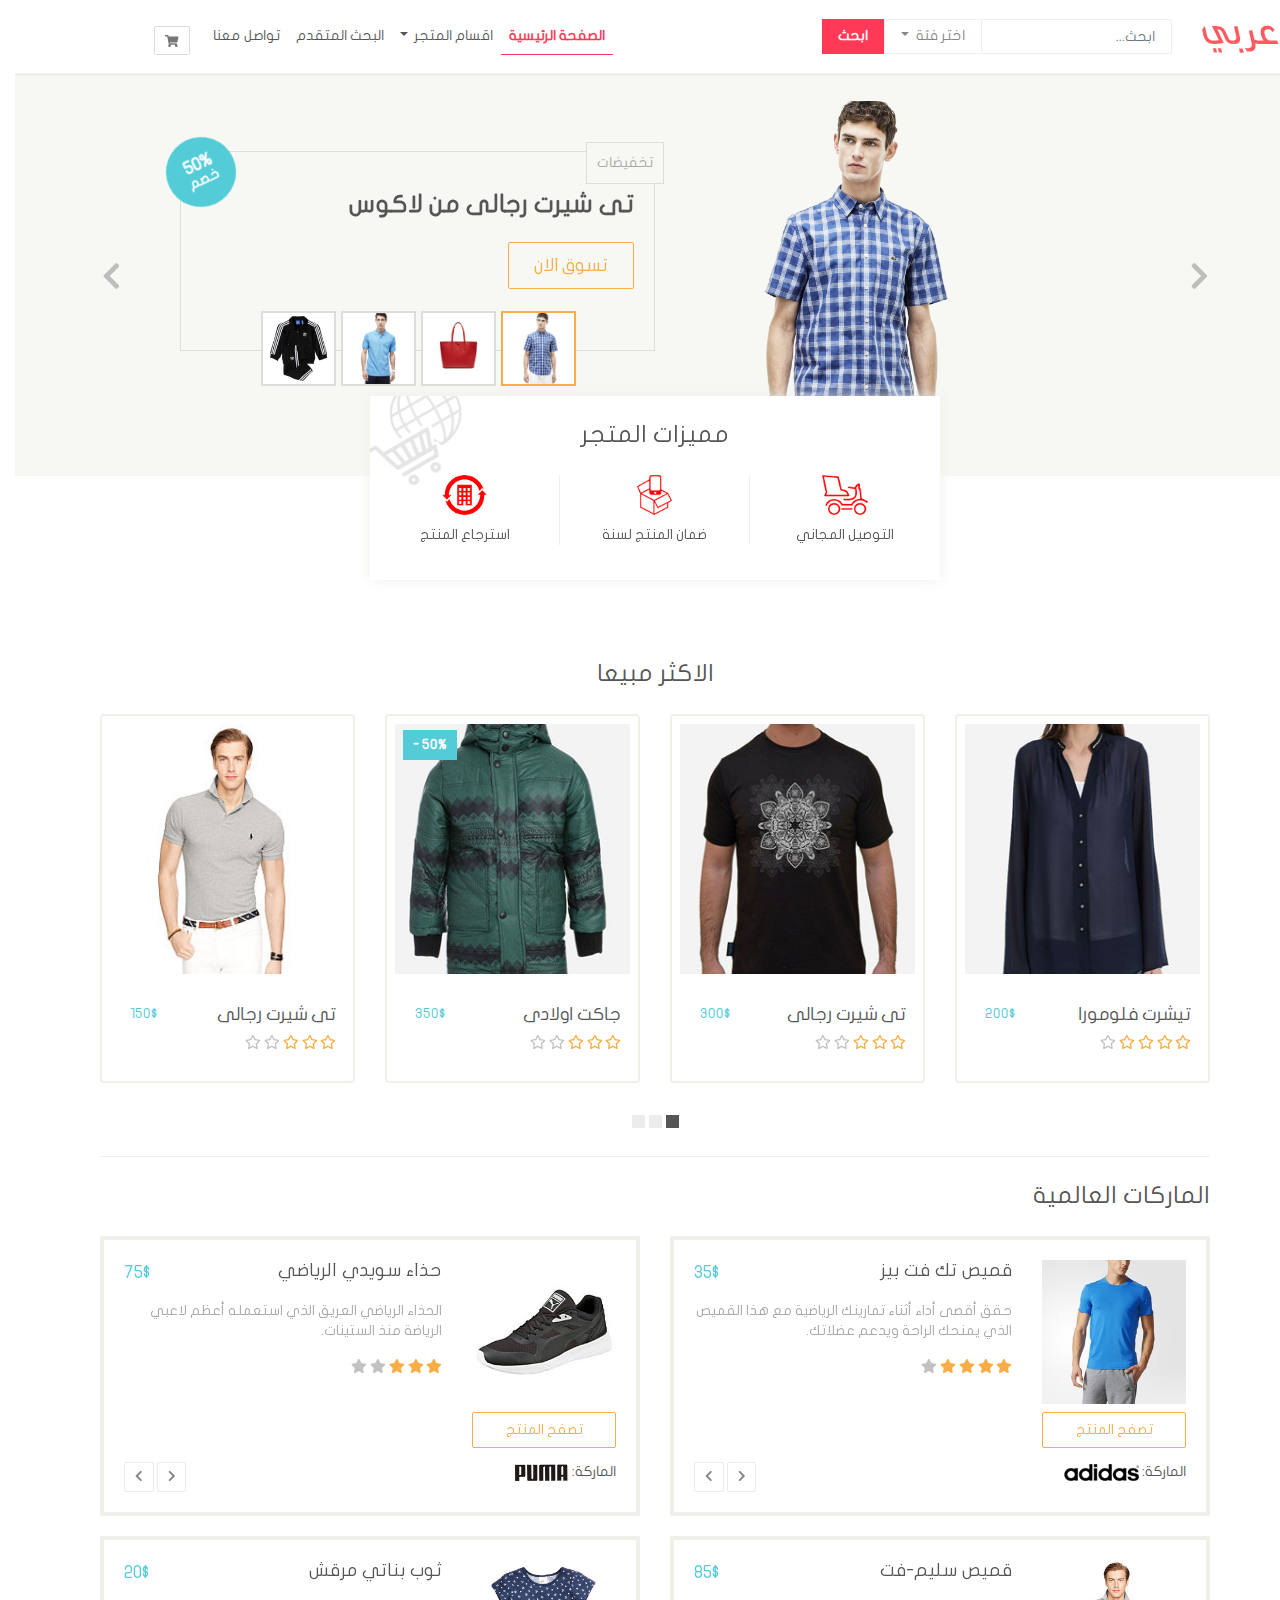
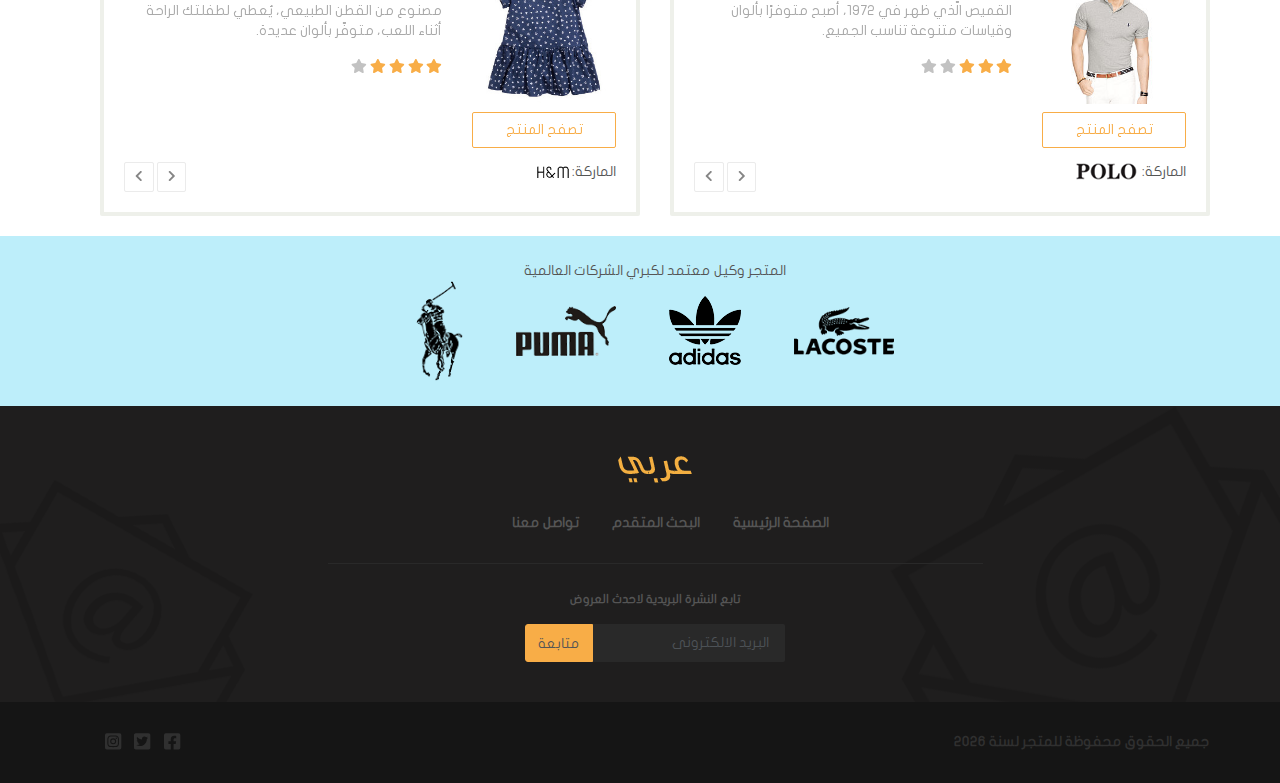
<file: index.html>
<!DOCTYPE html> <html lang="en" dir="rtl"> <head> <meta charset="UTF-8"> <meta http-equiv="X-UA-Compatible" content="IE=edge"> <meta name="viewport" content="width=device-width,initial-scale=1"> <title>متجر عربي</title> <script defer src="main.js"></script><link href="css/style.css" rel="stylesheet"></head> <body> <div class="container-fluid"> <div class="row"> <nav class="navbar custom-navbar navbar-expand-lg"> <div class="navbar-header"> <button class="navbar-toggler btn btn-icon collapsed" data-toggle="collapse" data-target="#navbar-collapsed-menu"> <i class="fas fa-bars"></i> </button> <a href="./checkout.html" class="navbar-toggler btn btn-icon"> <i class="fas fa-shopping-cart"></i> </a> <a href="." class="navbar-brand"> <img src="images/logo.png" alt="متجر عربي"></a> </div> <form class="form-inline ml-5 pl-5"> <input type="search" class="form-control custom-form-control" placeholder="ابحث..."> <div class="dropdown categories"> <a href="#" class="nav-link dropdown-toggle custom-btn" id="navbarDropdown" role="button" data-toggle="dropdown" aria-expanded="false"> اختر فئة </a> <ul class="dropdown-menu custom-dropdown-menu dropdown-menu-right"> <li> <div class="checkbox"> <label> <input type="checkbox" name="search-category" value="men"> رجالي </label> </div> </li> <li> <div class="checkbox"> <label> <input type="checkbox" name="search-category" value="women"> نسائي </label> </div> </li> <li> <div class="checkbox"> <label> <input type="checkbox" name="search-category" value="kids"> اطفال </label> </div> </li> </ul> </div> <button type="submit" class="btn search-btn"> ابحث </button> </form> <div class="collapse navbar-collapse" id="navbar-collapsed-menu"> <ul class="navbar-nav mx-auto"> <li class="nav-item active"> <a href="#" class="nav-link"> الصفحة الرئيسية </a> </li> <li class="nav-item dropdown"> <a href="#" class="nav-link dropdown-toggle" id="navbarDropdown" role="button" data-toggle="dropdown" aria-expanded="false"> اقسام المتجر </a> <ul class="dropdown-menu custom-dropdown-menu"> <li> <a href="#" class="dropdown-item">رجالى</a> </li> <li> <a href="#" class="dropdown-item">نسائي</a> </li> <li> <a href="#" class="dropdown-item">اطفال</a> </li> </ul> </li> <li class="nav-item"> <a href="search.html" class="nav-link"> البحث المتقدم </a> </li> <li class="nav-item"> <a href="contact.html" class="nav-link"> تواصل معنا </a> </li> <li class="d-none d-lg-block"> <a href="checkout.html" id="btn-shoppingcart" class="btn custom-btn btn-icon" title="عربة الشراء" data-toggle="tooltip" data-placement="bottom"><i class="fas fa-shopping-cart"></i></a> </li> </ul> </div> </nav> </div> <div class="row carousel-row"> <div class="col-12"> <div id="carousel-featured" class="carousel slide" data-ride="carousel"> <div class="carousel-inner"> <div class="carousel-item active"> <div class="container"> <div class="row"> <div class="col-12 col-md-4 offset-lg-2 text-center"> <img src="images/lacoste_1.png" alt="تى شيرت رجالى من لاكوس"> </div> <div class="col-12 col-lg-5 col-md-8"> <div class="product-details"> <div class="sale large"> 50% <span> خصم</span> </div> <div class="product-category">تخفيضات</div> <h1>تى شيرت رجالى من لاكوس</h1> <a href="product.html" class="btn btn-lg custom-btn custom-btn-primary">تسوق الان</a> </div> </div> </div> </div> </div> <div class="carousel-item"> <div class="container"> <div class="row"> <div class="col-12 col-md-4 offset-lg-2 text-center"> <img src="images/lacoste_2.png" alt="حقيبة شانتاكو نسائية"> </div> <div class="col-12 col-lg-5 col-md-8"> <div class="product-details"> <div class="product-category">نسائى</div> <h1>حقيبة شانتاكو نسائية</h1> <a href="product.html" class="btn btn-lg custom-btn custom-btn-primary">تسوق الان</a> </div> </div> </div> </div> </div> <div class="carousel-item"> <div class="container"> <div class="row"> <div class="col-12 col-md-4 offset-lg-2 text-center"> <img src="images/lacoste_3.png" alt="تي شيرت بولو"> </div> <div class="col-12 col-lg-5 col-md-8"> <div class="product-details"> <div class="product-category">الاكثر مبيعا</div> <h1>تى شيرت بولو</h1> <a href="product.html" class="btn btn-lg custom-btn custom-btn-primary">تسوق الان</a> </div> </div> </div> </div> </div> <div class="carousel-item"> <div class="container"> <div class="row"> <div class="col-12 col-md-4 offset-lg-2 text-center"> <img src="images/adidas_3.png" alt="بدلة فايربرد الرياضية"> </div> <div class="col-12 col-lg-5 col-md-8"> <div class="product-details"> <div class="product-category">اطفال</div> <h1>بدلة فايربرد الرياضية</h1> <a href="product.html" class="btn btn-lg custom-btn custom-btn-primary">تسوق الان</a> </div> </div> </div> </div> </div> </div> <div class="carousel-indicators custom-carousel-indicators-primary d-none d-md-block"> <img src="images/lacoste_1.png" alt="تي شيرت رجالي من لاكوست" data-target="#carousel-featured" data-slide-to="0" class="active"> <img src="images/lacoste_2.png" alt="حقيبة شانتاكو نسائية" data-target="#carousel-featured" data-slide-to="1"> <img src="images/lacoste_3.png" alt="تي شيرت رجالي من بولو" data-target="#carousel-featured" data-slide-to="2"> <img src="images/adidas_3.png" alt="بدلة فايربرد الرياضية" data-target="#carousel-featured" data-slide-to="3"> </div> </div> <a class="carousel-control-prev custom-carousel-control" href="#carousel-featured" data-slide="prev"> <i class="fa fa-chevron-right fa-2x"></i> </a> <a class="carousel-control-next custom-carousel-control" href="#carousel-featured" data-slide="next"> <i class="fa fa-chevron-left fa-2x"></i> </a> </div> </div> <div class="container"> <div class="row"> <div id="store-features" class="col-12 col-md-8 offset-md-3 col-lg-6 offset-lg-3"> <h3 class="text-center custom-heading"> مميزات المتجر </h3> <div class="row"> <div class="col-4 text-center feature"> <img src="images/feature_1.png" alt="التوصيل المجاني"> <div>التوصيل المجاني</div> </div> <div class="col-4 text-center feature"> <img src="images/feature_2.png" alt="ضمان المنتج لسنة"> <div>ضمان المنتج لسنة</div> </div> <div class="col-4 text-center feature"> <img src="images/feature_3.png" alt="استرجاع المنتج"> <div>استرجاع المنتج</div> </div> </div> </div> </div> </div> <div class="row"> <div class="container"> <h3 class="text-center custom-heading">الاكثر مبيعا</h3> <div id="carousel-most-sold" class="carousel slide d-none d-md-block" data-ride="carousel"> <div class="carousel-inner"> <div class="carousel-item active"> <div class="row"> <div class="col-md-4 col-lg-3"> <div class="card custom-thambnail"> <div class="overlay"> <button class="btn btn-secondary custom-btn add-to-cart-btn"> اضافة للعربة <i class="fas fa-cart-plus"></i> </button> </div> <img src="images/most_sold_1.jpg"> <div class="card-body"> <div class="clearfix"> <h4 class="float-right">تيشرت فلومورا</h4> <div class="price float-left"> 200$ </div> </div> <div class="rating"> <i class="far fa-star active"></i> <i class="far fa-star active"></i> <i class="far fa-star active"></i> <i class="far fa-star active"></i> <i class="far fa-star"></i> </div> <div class="clearfix"> <button class="float-left btn btn-default custom-btn add-to-cart-btn d-block d-lg-none"> اضافة الى العربة <i class="fas fa-cart-plus"></i> </button> </div> </div> </div> </div> <div class="col-md-4 col-lg-3"> <div class="card custom-thambnail"> <div class="overlay"> <button class="btn btn-secondary custom-btn add-to-cart-btn"> اضافة للعربة <i class="fas fa-cart-plus"></i> </button> </div> <img src="images/most_sold_2.jpg"> <div class="card-body"> <div class="clearfix"> <h4 class="float-right">تى شيرت رجالى </h4> <div class="price float-left"> 300$ </div></div> <div class="rating"> <i class="far fa-star active"></i> <i class="far fa-star active"></i> <i class="far fa-star active"></i> <i class="far fa-star"></i> <i class="far fa-star"></i> </div> <div class="clearfix"> <button class="float-left btn btn-default custom-btn add-to-cart-btn d-block d-lg-none"> اضافة الى العربة <i class="fas fa-cart-plus"></i> </button> </div> </div> </div> </div> <div class="col-md-4 col-lg-3"> <div class="card custom-thambnail"> <div class="sale"> 50% </div> <div class="overlay"> <button class="btn btn-secondary custom-btn add-to-cart-btn"> اضافة للعربة <i class="fas fa-cart-plus"></i> </button> </div> <img src="images/most_sold_3.jpg"> <div class="card-body"> <div class="clearfix"> <h4 class="float-right">جاكت اولادى</h4> <div class="price float-left"> 350$ </div> </div> <div class="rating"> <i class="far fa-star active"></i> <i class="far fa-star active"></i> <i class="far fa-star active"></i> <i class="far fa-star"></i> <i class="far fa-star"></i> </div> <div class="clearfix"> <button class="float-left btn btn-default custom-btn add-to-cart-btn d-block d-lg-none"> اضافة الى العربة <i class="fas fa-cart-plus"></i> </button> </div> </div> </div> </div> <div class="col-md-4 col-lg-3 d-none d-lg-block"> <div class="card custom-thambnail"> <div class="overlay"> <button class="btn btn-secondary custom-btn add-to-cart-btn"> اضافة للعربة <i class="fas fa-cart-plus"></i> </button> </div> <img src="images/polo_1.jpg"> <div class="card-body"> <div class="clearfix"> <h4 class="float-right">تى شيرت رجالى</h4> <div class="price float-left"> 150$ </div> </div> <div class="rating"> <i class="far fa-star active"></i> <i class="far fa-star active"></i> <i class="far fa-star active"></i> <i class="far fa-star"></i> <i class="far fa-star"></i> </div> </div> </div> </div> </div> </div> <div class="carousel-item"> <div class="row"> <div class="col-md-4 col-lg-3"> <div class="card custom-thambnail"> <div class="sale"> 50% </div> <div class="overlay"> <button class="btn btn-secondary custom-btn add-to-cart-btn"> اضافة للعربة <i class="fas fa-cart-plus"></i> </button> </div> <img src="images/polo_2.jpg"> <div class="card-body"> <div class="clearfix"> <h4 class="float-right">تى شيرت رجالى</h4> <div class="price float-left"> 250$ </div> </div> <div class="rating"> <i class="far fa-star active"></i> <i class="far fa-star active"></i> <i class="far fa-star active"></i> <i class="far fa-star active"></i> <i class="far fa-star"></i> </div> <div class="clearfix"> <button class="float-left btn btn-default custom-btn add-to-cart-btn d-block d-lg-none"> اضافة الى العربة <i class="fas fa-cart-plus"></i> </button> </div> </div> </div> </div> <div class="col-md-4 col-lg-3"> <div class="card custom-thambnail"> <div class="overlay"> <button class="btn btn-secondary custom-btn add-to-cart-btn"> اضافة للعربة <i class="fas fa-cart-plus"></i> </button> </div> <img src="images/most_sold_1.jpg"> <div class="card-body"> <div class="clearfix"> <h4 class="float-right">تيشرت فلومورا</h4> <div class="price float-left"> 200$ </div> </div> <div class="rating"> <i class="far fa-star active"></i> <i class="far fa-star active"></i> <i class="far fa-star"></i> <i class="far fa-star"></i> <i class="far fa-star"></i> </div> <div class="clearfix"> <button class="float-left btn btn-default custom-btn add-to-cart-btn d-block d-lg-none"> اضافة الى العربة <i class="fas fa-cart-plus"></i> </button> </div> </div> </div> </div> <div class="col-md-4 col-lg-3"> <div class="card custom-thambnail"> <div class="overlay"> <button class="btn btn-secondary custom-btn add-to-cart-btn"> اضافة للعربة <i class="fas fa-cart-plus"></i> </button> </div> <img src="images/hm_3.jpg"> <div class="card-body"> <div class="clearfix"> <h4 class="float-right">ملابس اطفال</h4> <div class="price float-left"> 450$ </div> </div> <div class="rating"> <i class="far fa-star active"></i> <i class="far fa-star active"></i> <i class="far fa-star active"></i> <i class="far fa-star"></i> <i class="far fa-star"></i> </div> <div class="clearfix"> <button class="float-left btn btn-default custom-btn add-to-cart-btn d-block d-lg-none"> اضافة الى العربة <i class="fas fa-cart-plus"></i> </button> </div> </div> </div> </div> <div class="col-md-4 col-lg-3 d-none d-lg-block"> <div class="card custom-thambnail"> <div class="sale"> 50% </div> <div class="overlay"> <button class="btn btn-secondary custom-btn add-to-cart-btn"> اضافة للعربة <i class="fas fa-cart-plus"></i> </button> </div> <img src="images/hm_2.jpg"> <div class="card-body"> <div class="clearfix"> <h4 class="float-right">فستان</h4> <div class="price float-left"> 150$ </div> </div> <div class="rating"> <i class="far fa-star active"></i> <i class="far fa-star active"></i> <i class="far fa-star active"></i> <i class="far fa-star"></i> <i class="far fa-star"></i> </div> </div> </div> </div> </div> </div> <div class="carousel-item"> <div class="row"> <div class="col-md-4 col-lg-3"> <div class="card custom-thambnail"> <div class="overlay"> <button class="btn btn-secondary custom-btn add-to-cart-btn"> اضافة للعربة <i class="fas fa-cart-plus"></i> </button> </div> <img src="images/most_sold_1.jpg"> <div class="card-body"> <div class="clearfix"> <h4 class="float-right">تيشرت فلومورا</h4> <div class="price float-left"> 200$ </div> </div> <div class="rating"> <i class="far fa-star active"></i> <i class="far fa-star active"></i> <i class="far fa-star active"></i> <i class="far fa-star"></i> <i class="far fa-star"></i> </div> <div class="clearfix"> <button class="float-left btn btn-default custom-btn add-to-cart-btn d-block d-lg-none"> اضافة الى العربة <i class="fas fa-cart-plus"></i> </button> </div> </div> </div> </div> <div class="col-md-4 col-lg-3"> <div class="card custom-thambnail"> <div class="overlay"> <button class="btn btn-secondary custom-btn add-to-cart-btn"> اضافة للعربة <i class="fas fa-cart-plus"></i> </button> </div> <img src="images/hm_3.jpg"> <div class="card-body"> <div class="clearfix"> <h4 class="float-right">ملابس اطفال</h4> <div class="price float-left"> 450$ </div> </div> <div class="rating"> <i class="far fa-star active"></i> <i class="far fa-star active"></i> <i class="far fa-star"></i> <i class="far fa-star"></i> <i class="far fa-star"></i> </div> <div class="clearfix"> <button class="float-left btn btn-default custom-btn add-to-cart-btn d-block d-lg-none"> اضافة الى العربة <i class="fas fa-cart-plus"></i> </button> </div> </div> </div> </div> <div class="col-md-4 col-lg-3"> <div class="card custom-thambnail"> <div class="overlay"> <button class="btn btn-secondary custom-btn add-to-cart-btn"> اضافة للعربة <i class="fas fa-cart-plus"></i> </button> </div> <img src="images/hm_2.jpg"> <div class="card-body"> <div class="clearfix"> <h4 class="float-right">فستان</h4> <div class="price float-left"> 150$ </div> </div> <div class="rating"> <i class="far fa-star active"></i> <i class="far fa-star active"></i> <i class="far fa-star active"></i> <i class="far fa-star"></i> <i class="far fa-star"></i> </div> <div class="clearfix"> <button class="float-left btn btn-default custom-btn add-to-cart-btn d-block d-lg-none"> اضافة الى العربة <i class="fas fa-cart-plus"></i> </button> </div> </div> </div> </div> <div class="col-md-4 col-lg-3 d-none d-lg-block"> <div class="card custom-thambnail"> <div class="sale"> 50% </div> <div class="overlay"> <button class="btn btn-secondary custom-btn add-to-cart-btn"> اضافة للعربة <i class="fas fa-cart-plus"></i> </button> </div> <img src="images/polo_1.jpg"> <div class="card-body"> <div class="clearfix"> <h4 class="float-right">تى شيرت رجالى</h4> <div class="price float-left"> 300$ </div> </div> <div class="rating"> <i class="far fa-star active"></i> <i class="far fa-star active"></i> <i class="far fa-star active"></i> <i class="far fa-star"></i> <i class="far fa-star"></i> </div> </div> </div> </div> </div> </div> </div> <ol class="carousel-indicators custom-carousel-indicators"> <li data-target="#carousel-most-sold" data-slide-to="0" class="active"></li> <li data-target="#carousel-most-sold" data-slide-to="1"></li> <li data-target="#carousel-most-sold" data-slide-to="2"></li> </ol> </div> <div id="carousel-most-sold-alternative" class="carousel slide d-md-none" data-ride="carousel"> <div class="carousel-inner"> <div class="active carousel-item"> <div class="card custom-thumbnail" data-product=""> <div class="overlay"> <button class="btn btn-default add-to-cart-btn"> إضافة للعربة <i class="fas fa-cart-plus"></i> </button> </div> <img src="images/most_sold_2.jpg" alt="فلورا تي شيرت"> <div class="card-body"> <div class="clearfix"> <h4 class="float-right">فلورا تي شيرت</h4> <div class="price float-left"> 200$ </div> </div> <div class="rating"> <i class="fas fa-star active"></i> <i class="fas fa-star active"></i> <i class="fas fa-star active"></i> <i class="fas fa-star"></i> <i class="fas fa-star"></i> </div> <div class="clearfix"> <button class="float-left btn btn-default add-to-cart-btn d-block d-lg-none"> إضافة للعربة <i class="fas fa-cart-plus"></i> </button> </div> </div> </div> </div> <div class="carousel-item"> <div class="card custom-thumbnail" data-product=""> <div class="overlay"> <button class="btn btn-default add-to-cart-btn"> إضافة للعربة <i class="fas fa-cart-plus"></i> </button> </div> <img src="images/most_sold_1.jpg" alt="شير بلوز من نافي"> <div class="card-body"> <div class="clearfix"> <h4 class="float-right">شير بلوز من نافي</h4> <div class="price float-left"> 500$ </div> </div> <div class="rating"> <i class="fas fa-star active"></i> <i class="fas fa-star active"></i> <i class="fas fa-star active"></i> <i class="fas fa-star"></i> <i class="fas fa-star"></i> </div> <div class="clearfix"> <button class="float-left btn btn-default add-to-cart-btn d-block d-lg-none"> إضافة للعربة <i class="fas fa-cart-plus"></i> </button> </div> </div> </div> </div> <div class="carousel-item"> <div class="card custom-thumbnail" data-product=""> <div class="sale">50%</div> <div class="overlay"> <button class="btn btn-default add-to-cart-btn"> إضافة للعربة <i class="fas fa-cart-plus"></i> </button> </div> <img src="images/most_sold_3.jpg" alt="جاكت أولادي"> <div class="card-body"> <div class="clearfix"> <h4 class="float-right">جاكت أولادي</h4> <div class="price float-left"> 450$ </div> </div> <div class="rating"> <i class="fas fa-star active"></i> <i class="fas fa-star active"></i> <i class="fas fa-star active"></i> <i class="fas fa-star"></i> <i class="fas fa-star"></i> </div> <div class="clearfix"> <button class="float-left btn btn-default add-to-cart-btn d-block d-lg-none"> إضافة للعربة <i class="fas fa-cart-plus"></i> </button> </div> </div> </div> </div> <div class="carousel-item"> <div class="card custom-thumbnail" data-product=""> <div class="overlay"> <button class="btn btn-default add-to-cart-btn"> إضافة للعربة <i class="fas fa-cart-plus"></i> </button> </div> <img src="images/hm_3.jpg" alt="طقم للصغار"> <div class="card-body"> <div class="clearfix"> <h4 class="float-right">طقم للصغار</h4> <div class="price float-left"> 25$ </div> </div> <div class="rating"> <i class="fas fa-star active"></i> <i class="fas fa-star active"></i> <i class="fas fa-star active"></i> <i class="fas fa-star"></i> <i class="fas fa-star"></i> </div> <div class="clearfix"> <button class="float-left btn btn-default add-to-cart-btn d-block d-lg-none"> إضافة للعربة <i class="fas fa-cart-plus"></i> </button> </div> </div> </div> </div> <div class="carousel-item"> <div class="card custom-thumbnail" data-product=""> <div class="overlay"> <button class="btn btn-default add-to-cart-btn"> إضافة للعربة <i class="fas fa-cart-plus"></i> </button> </div> <img src="images/adidas_4.jpg" alt="تيشيرت ألتيميت"> <div class="card-body"> <div class="clearfix"> <h4 class="float-right">تيشيرت ألتيميت</h4> <div class="price float-left"> 200$ </div> </div> <div class="rating"> <i class="fas fa-star active"></i> <i class="fas fa-star active"></i> <i class="fas fa-star active"></i> <i class="fas fa-star"></i> <i class="fas fa-star"></i> </div> <div class="clearfix"> <button class="float-left btn btn-default add-to-cart-btn d-block d-lg-none"> إضافة للعربة <i class="fas fa-cart-plus"></i> </button> </div> </div> </div> </div> <div class="carousel-item"> <div class="card custom-thumbnail" data-product=""> <div class="overlay"> <button class="btn btn-default add-to-cart-btn"> إضافة للعربة <i class="fas fa-cart-plus"></i> </button> </div> <img src="images/lacoste_1.jpg" alt="تي شيرت رجالي"> <div class="card-body"> <div class="clearfix"> <h4 class="float-right">تي شيرت رجالي</h4> <div class="price float-left"> 50$ </div> </div> <div class="rating"> <i class="fas fa-star active"></i> <i class="fas fa-star active"></i> <i class="fas fa-star active"></i> <i class="fas fa-star"></i> <i class="fas fa-star"></i> </div> <div class="clearfix"> <button class="float-left btn btn-default add-to-cart-btn d-block d-lg-none"> إضافة للعربة <i class="fas fa-cart-plus"></i> </button> </div> </div> </div> </div> <div class="carousel-item"> <div class="card custom-thumbnail" data-product=""> <div class="overlay"> <button class="btn btn-default add-to-cart-btn"> إضافة للعربة <i class="fas fa-cart-plus"></i> </button> </div> <img src="images/hm_2.jpg" alt="ثوب بناتي مرقش"> <div class="card-body"> <div class="clearfix"> <h4 class="float-right">ثوب بناتي مرقش</h4> <div class="price float-left"> 20$ </div> </div> <div class="rating"> <i class="fas fa-star active"></i> <i class="fas fa-star active"></i> <i class="fas fa-star active"></i> <i class="fas fa-star"></i> <i class="fas fa-star"></i> </div> <div class="clearfix"> <button class="float-left btn btn-default add-to-cart-btn d-block d-lg-none"> إضافة للعربة <i class="fas fa-cart-plus"></i> </button> </div> </div> </div> </div> <div class="carousel-item"> <div class="card custom-thumbnail" data-product=""> <div class="sale">50%</div> <div class="overlay"> <button class="btn btn-default add-to-cart-btn"> إضافة للعربة <i class="fas fa-cart-plus"></i> </button> </div> <img src="images/puma_1.jpg" alt="حذاء سويدي الرياضي"> <div class="card-body"> <div class="clearfix"> <h4 class="float-right">حذاء سويدي الرياضي</h4> <div class="price float-left"> 75$ </div> </div> <div class="rating"> <i class="fas fa-star active"></i> <i class="fas fa-star active"></i> <i class="fas fa-star active"></i> <i class="fas fa-star"></i> <i class="fas fa-star"></i> </div> <div class="clearfix"> <button class="float-left btn btn-default add-to-cart-btn d-block d-lg-none"> إضافة للعربة <i class="fas fa-cart-plus"></i> </button> </div> </div> </div> </div> <div class="carousel-item"> <div class="card custom-thumbnail" data-product=""> <div class="overlay"> <button class="btn btn-default add-to-cart-btn"> إضافة للعربة <i class="fas fa-cart-plus"></i> </button> </div> <img src="images/polo_2.jpg" alt="قميص سترتش فت"> <div class="card-body"> <div class="clearfix"> <h4 class="float-right">قميص سترتش فت</h4> <div class="price float-left"> 100$ </div> </div> <div class="rating"> <i class="fas fa-star active"></i> <i class="fas fa-star active"></i> <i class="fas fa-star active"></i> <i class="fas fa-star"></i> <i class="fas fa-star"></i> </div> <div class="clearfix"> <button class="float-left btn btn-default add-to-cart-btn d-block d-lg-none"> إضافة للعربة <i class="fas fa-cart-plus"></i> </button> </div> </div> </div> </div> <div class="carousel-item"> <div class="card custom-thumbnail" data-product=""> <div class="overlay"> <button class="btn btn-default add-to-cart-btn"> إضافة للعربة <i class="fas fa-cart-plus"></i> </button> </div> <img src="images/adidas_2.jpg" alt="حذاء بيور بوست"> <div class="card-body"> <div class="clearfix"> <h4 class="float-right">حذاء بيور بوست</h4> <div class="price float-left"> 150$ </div> </div> <div class="rating"> <i class="fas fa-star active"></i> <i class="fas fa-star active"></i> <i class="fas fa-star active"></i> <i class="fas fa-star"></i> <i class="fas fa-star"></i> </div> <div class="clearfix"> <button class="float-left btn btn-default add-to-cart-btn d-block d-lg-none"> إضافة للعربة <i class="fas fa-cart-plus"></i> </button> </div> </div> </div> </div> <div class="carousel-item"> <div class="card custom-thumbnail" data-product=""> <div class="overlay"> <button class="btn btn-default add-to-cart-btn"> إضافة للعربة <i class="fas fa-cart-plus"></i> </button> </div> <img src="images/polo_1.jpg" alt="قميص سليم-فت"> <div class="card-body"> <div class="clearfix"> <h4 class="float-right">قميص سليم-فت</h4> <div class="price float-left"> 85$ </div> </div> <div class="rating"> <i class="fas fa-star active"></i> <i class="fas fa-star active"></i> <i class="fas fa-star active"></i> <i class="fas fa-star"></i> <i class="fas fa-star"></i> </div> <div class="clearfix"> <button class="float-left btn btn-default add-to-cart-btn d-block d-lg-none"> إضافة للعربة <i class="fas fa-cart-plus"></i> </button> </div> </div> </div> </div> <div class="carousel-item"> <div class="card custom-thumbnail" data-product=""> <div class="sale">50%</div> <div class="overlay"> <button class="btn btn-default add-to-cart-btn"> إضافة للعربة <i class="fas fa-cart-plus"></i> </button> </div> <img src="images/lacoste_2.jpg" alt="حقيبة شانتاكو"> <div class="card-body"> <div class="clearfix"> <h4 class="float-right">حقيبة شانتاكو</h4> <div class="price float-left"> 200$ </div> </div> <div class="rating"> <i class="fas fa-star active"></i> <i class="fas fa-star active"></i> <i class="fas fa-star active"></i> <i class="fas fa-star"></i> <i class="fas fa-star"></i> </div> <div class="clearfix"> <button class="float-left btn btn-default add-to-cart-btn d-block d-lg-none"> إضافة للعربة <i class="fas fa-cart-plus"></i> </button> </div> </div> </div> </div> </div> </div> <div class="col-12 d-md-none text-center"> <button class="btn custom-arrow-btn" data-target="#carousel-most-sold-alternative" data-slide="prev"> <i class="fas fa-chevron-right"></i> </button> <button class="btn custom-arrow-btn" data-target="#carousel-most-sold-alternative" data-slide="next"> <i class="fas fa-chevron-left"></i> </button> </div> </div> </div> </div> <div id="row-brands"> <div class="container"> <h3 class="custom-heading">الماركات العالمية</h3> <div class="row"> <div class="col-12 col-md-6 brand-products"> <div class="custom-panel"> <div id="carousel-brand-adidas" class="carousel slide" data-slide="carousel"> <div class="carousel-inner"> <div class="carousel-item active"> <div class="row"> <div class="col-lg-4"> <img src="images/adidas_1.jpg" alt="قميص تك فت بيز" class="product-image"> <a href="product.html" class="btn custom-btn custom-btn-primary btn-block d-none d-lg-block"> تصفح المنتج </a> </div> <div class="col-lg-8 product-details"> <div class="clearfix"> <div class="float-right"> <h4>قميص تك فت بيز</h4> </div> <div class="float-left price"> 35$ </div> </div> <p class="custom-text-muted"> حقق أقصى أداء أثناء تمارينك الرياضية مع هذا القميص الذي يمنحك الراحة ويدعم عضلاتك. </p> <div class="rating"> <i class="fas fa-star active"></i> <i class="fas fa-star active"></i> <i class="fas fa-star active"></i> <i class="fas fa-star active"></i> <i class="fas fa-star"></i> </div> </div> <div class="col-12 d-lg-none"> <a href="product.html" class="btn custom-btn-primary btn-block">تصفح المنتج</a> </div> </div> </div> <div class="carousel-item"> <div class="row"> <div class="col-lg-4"> <img src="images/adidas_2.jpg" alt="حذاء بيور بوست الرياضي" class="product-image"> <a href="product.html" class="btn custom-btn custom-btn-primary btn-block d-none d-lg-block">تصفح المنتج</a> </div> <div class="col-lg-8 product-details"> <div class="clearfix"> <div class="float-right"> <h4>حذاء بيور بوست الرياضي</h4> </div> <div class="price float-left"> 150$ </div> </div> <p class="custom-text-muted"> جرب شعور الخفة واجرِ بأقصى سرعة مع حذاء بيور بوست الرياضي من Adidas. </p> <div class="rating"> <i class="fas fa-star active"></i> <i class="fas fa-star active"></i> <i class="fas fa-star active"></i> <i class="fas fa-star"></i> <i class="fas fa-star"></i> </div> </div> <div class="col-12 d-lg-none"> <a href="product.html" class="btn custom-btn-primary btn-block">تصفح المنتج</a> </div> </div> </div> </div> <div class="brand-nav"> <div class="clearfix"> <div class="float-right"> <div class="brand-text">الماركة:</div> <img src="images/adidas_small.png" alt="Adidas"> </div> <div class="float-left"> <button class="btn custom-arrow-btn" data-target="#carousel-brand-adidas" data-slide="prev"> <i class="fas fa-chevron-right"></i> </button> <button class="btn custom-arrow-btn" data-target="#carousel-brand-adidas" data-slide="next"> <i class="fas fa-chevron-left"></i> </button> </div> </div> </div> </div> </div> </div> <div class="col-12 col-md-6 brand-products"> <div class="custom-panel"> <div id="carousel-brand-puma" class="carousel slide" data-slide="carousel"> <div class="carousel-inner"> <div class="active carousel-item"> <div class="row"> <div class="col-lg-4"> <img src="images/puma_1.jpg" alt="حذاء سويدي الرياضي" class="product-image"> <a href="product.html" class="btn custom-btn custom-btn-primary btn-block d-none d-lg-block">تصفح المنتج</a> </div> <div class="col-lg-8 product-details"> <div class="clearfix"> <div class="float-right"> <h4>حذاء سويدي الرياضي</h4> </div> <div class="price float-left"> 75$ </div> </div> <p class="custom-text-muted"> الحذاء الرياضي العريق الذي استعمله أعظم لاعبي الرياضة منذ الستينات. </p> <div class="rating"> <i class="fas fa-star active"></i> <i class="fas fa-star active"></i> <i class="fas fa-star active"></i> <i class="fas fa-star"></i> <i class="fas fa-star"></i> </div> </div> <div class="col-12 d-lg-none"> <a href="product.html" class="btn custom-btn-primary btn-block">تصفح المنتج</a> </div> </div> </div> <div class="carousel-item"> <div class="row"> <div class="col-lg-4"> <img src="images/puma_2.jpg" alt="حذاء التنس سماش بَك" class="product-image"> <a href="product.html" class="btn custom-btn custom-btn-primary btn-block d-none d-lg-block">تصفح المنتج</a> </div> <div class="col-lg-8 product-details"> <div class="clearfix"> <div class="float-left"> <h4>حذاء التنس سماش بَك</h4> </div> <div class="price float-right"> 65$ </div> </div> <p class="custom-text-muted"> حذاء التنس المريح والأنيق من بوما، مناسب لساعات طويلة من التمرين. </p> <div class="rating"> <i class="fas fa-star active"></i> <i class="fas fa-star active"></i> <i class="fas fa-star active"></i> <i class="fas fa-star"></i> <i class="fas fa-star"></i> </div> </div> <div class="col-12 d-lg-none"> <a href="product.html" class="btn custom-btn-primary btn-block">تصفح المنتج</a> </div> </div> </div> </div> </div> <div class="brand-nav"> <div class="clearfix"> <div class="float-right"> <div class="brand-text">الماركة:</div> <img src="images/puma_small.png" alt="Puma"> </div> <div class="float-left"> <button class="btn custom-arrow-btn" data-target="#carousel-brand-puma" data-slide="prev"> <i class="fas fa-chevron-right"></i> </button> <button class="btn custom-arrow-btn" data-target="#carousel-brand-puma" data-slide="next"> <i class="fas fa-chevron-left"></i> </button> </div> </div> </div> </div> </div> <div class="col-12 col-md-6 brand-products"> <div class="custom-panel"> <div id="carousel-brand-polo" class="carousel slide" data-slide="carousel"> <div class="carousel-inner"> <div class="active carousel-item"> <div class="row"> <div class="col-lg-4"> <img src="images/polo_1.jpg" alt="قميص سليم-فت" class="product-image"> <a href="product.html" class="btn custom-btn custom-btn-primary btn-block d-none d-lg-block">تصفح المنتج</a> </div> <div class="col-lg-8 product-details"> <div class="clearfix"> <div class="float-right"> <h4>قميص سليم-فت</h4> </div> <div class="price float-left"> 85$ </div> </div> <p class="custom-text-muted"> القميص الّذي ظهر في 1972، أصبح متوفرًا بألوان وقياسات متنوعة تناسب الجميع. </p> <div class="rating"> <i class="fas fa-star active"></i> <i class="fas fa-star active"></i> <i class="fas fa-star active"></i> <i class="fas fa-star"></i> <i class="fas fa-star"></i> </div> </div> <div class="col-12 d-lg-none"> <a href="product.html" class="btn custom-btn custom-btn-primary btn-block">تصفح المنتج</a> </div> </div> </div> <div class="carousel-item"> <div class="row"> <div class="col-lg-4"> <img src="images/polo_2.jpg" alt="قميص سترتش فت" class="product-image"> <a href="product.html" class="btn custom-btn-primary btn-block d-none d-lg-block">تصفح المنتج</a> </div> <div class="col-lg-8 product-details"> <div class="clearfix"> <div class="float-right"> <h4>قميص سترتش فت</h4> </div> <div class="price float-left"> 100$ </div> </div> <p class="custom-text-muted"> مصنوع من القطن ومزيّن بأزرار من براقة، قميص يمثل الراحة ذاتها. </p> <div class="rating"> <i class="fas fa-star active"></i> <i class="fas fa-star active"></i> <i class="fas fa-star active"></i> <i class="fas fa-star"></i> <i class="fas fa-star"></i> </div> </div> <div class="col-12 d-lg-none"> <a href="product.html" class="btn custom-btn custom-btn-primary btn-block">تصفح المنتج</a> </div> </div> </div> </div> </div> <div class="brand-nav"> <div class="clearfix"> <div class="float-right"> <div class="brand-text">الماركة:</div> <img src="images/polo_small.png" alt="Polo"> </div> <div class="float-left"> <button class="btn custom-arrow-btn" data-target="#carousel-brand-polo" data-slide="prev"> <i class="fas fa-chevron-right"></i> </button> <button class="btn custom-arrow-btn" data-target="#carousel-brand-polo" data-slide="next"> <i class="fas fa-chevron-left"></i> </button> </div> </div> </div> </div> </div> <div class="col-12 col-md-6 brand-products"> <div class="custom-panel"> <div id="carousel-brand-hm" class="carousel slide" data-slide="carousel"> <div class="carousel-inner"> <div class="active carousel-item"> <div class="row"> <div class="col-lg-4"> <img src="images/hm_2.jpg" alt="ثوب بناتي مرقش" class="product-image"> <a href="product.html" class="btn custom-btn custom-btn-primary btn-block d-none d-lg-block">تصفح المنتج</a> </div> <div class="col-lg-8 product-details"> <div class="clearfix"> <div class="float-right"> <h4>ثوب بناتي مرقش</h4> </div> <div class="price float-left"> 20$ </div> </div> <p class="custom-text-muted"> مصنوع من القطن الطبيعي، يُعطي لطفلتك الراحة أثناء اللعب، متوفّر بألوان عديدة. </p> <div class="rating"> <i class="fas fa-star active"></i> <i class="fas fa-star active"></i> <i class="fas fa-star active"></i> <i class="fas fa-star active"></i> <i class="fas fa-star"></i> </div> </div> <div class="col-12 d-lg-none"> <a href="product.html" class="btn custom-btn-primary btn-block">تصفح المنتج</a> </div> </div> </div> <div class="carousel-item"> <div class="row"> <div class="col-lg-4"> <img src="images/hm_3.jpg" alt="طقم للصغار" class="product-image"> <a href="product.html" class="btn custom-btn custom-btn-primary btn-block d-none d-lg-block">تصفح المنتج</a> </div> <div class="col-lg-8 product-details"> <div class="clearfix"> <div class="float-right"> <h4>طقم للصغار</h4> </div> <div class="price float-left"> 25$ </div> </div> <p class="custom-text-muted"> ملائم للأطفال بين 3-5 سنوات، ذو مظهر جذّاب وأنيق </p> <div class="rating"> <i class="fas fa-star active"></i> <i class="fas fa-star active"></i> <i class="fas fa-star active"></i> <i class="fas fa-star active"></i> <i class="fas fa-star"></i> </div> </div> <div class="col-12 d-lg-none"> <a href="product.html" class="btn custom-btn-primary btn-block">تصفح المنتج</a> </div> </div> </div> </div> </div> <div class="brand-nav"> <div class="clearfix"> <div class="float-right"> <div class="brand-text">الماركة:</div> <img src="images/hm_small.png" alt="H and M"> </div> <div class="float-left"> <button class="btn custom-arrow-btn" data-target="#carousel-brand-hm" data-slide="prev"> <i class="fas fa-chevron-right"></i> </button> <button class="btn custom-arrow-btn" data-target="#carousel-brand-hm" data-slide="next"> <i class="fas fa-chevron-left"></i> </button> </div> </div> </div> </div> </div> </div> </div> </div> <div id="footer" class="row"> <div id="brand-logos" class="col-12 text-center"> <span>المتجر وكيل معتمد لكبري الشركات العالمية </span> <div class="img-container"> <img src="images/lacoste.png" alt="lacoste"> <img src="images/adidas.png" alt="adidas"> <img src="images/puma.png" alt="puma"> <img src="images/polo.png" alt="polo"> </div> </div> <div id="footer-nav" class="col-12 text-center"> <div class="footer-logo"> <a href="./"> <img src="images/logo_footer.png" alt="عربي"> </a> </div> <div id="footer-nav-links" class="col-12 d-none d-md-block"> <a href=".">الصفحة الرئيسية</a> <a href="search.html">البحث المتقدم</a> <a href="contact.html">تواصل معنا</a> </div> <div id="newsletter" class="col-md-6 offset-md-3"> <form> <label for="footer-email"> تابع النشرة البريدية لاحدث العروض </label> <br> <div class="input-group"> <input type="email" placeholder="البريد الالكترونى" name="email" class="form-control custom-form-control" required> <button type="submit" class="btn custom-btn custom-btn-primary2">متابعة</button> </div> </form> </div> </div> <div id="footer-copyright-social" class="col-12"> <div class="container"> <div class="clearfix"> <div id="copyright" class="float-right"> </div> <div id="social-icons" class="float-left"> <a href="http://www.facebook.com"> <i class="fab fa-facebook-square fa-lg"></i> </a> <a href="http://www.twitter.com"> <i class="fab fa-twitter-square fa-lg"></i> </a> <a href="http://www.instagram.com"> <i class="fab fa-instagram-square fa-lg"></i> </a> </div> </div> </div> </div> </div>  <script type="text/html" src="{require('index.js')}"></script> </body> </html>
</file>
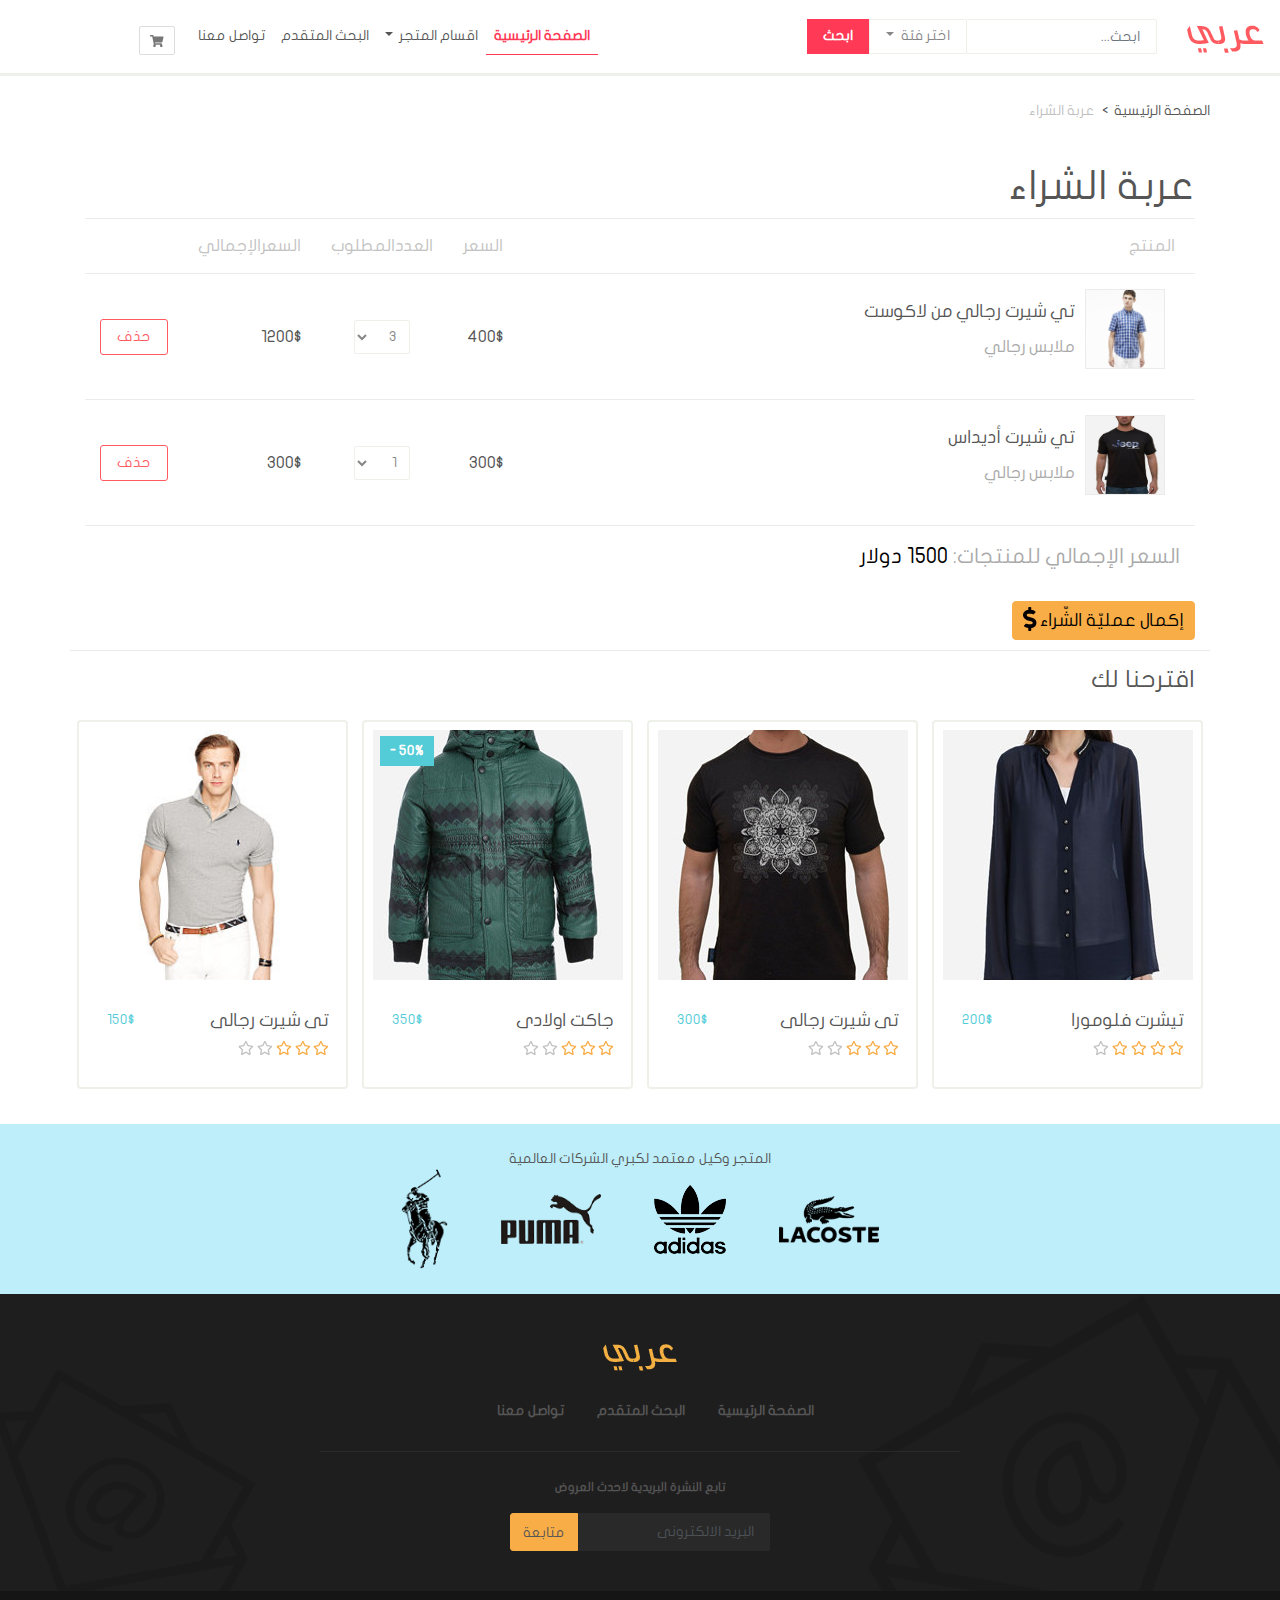
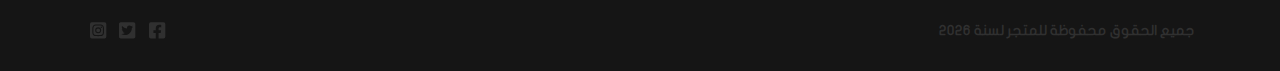
<file: checkout.html>
<!DOCTYPE html> <html lang="en"> <head> <meta charset="UTF-8"> <meta http-equiv="X-UA-Compatible" content="IE=edge"> <meta name="viewport" content="width=device-width,initial-scale=1"> <title>متجر عربي/صفحة الشراء</title> <script defer src="main.js"></script><link href="css/style.css" rel="stylesheet"></head> <body> <div class="container-fluid"> <div class="row"> <nav class="navbar custom-navbar navbar-expand-lg"> <div class="navbar-header"> <button class="navbar-toggler btn btn-icon collapsed" data-toggle="collapse" data-target="#navbar-collapsed-menu"> <i class="fas fa-bars"></i> </button> <a href="./checkout.html" class="navbar-toggler btn btn-icon"> <i class="fas fa-shopping-cart"></i> </a> <a href="." class="navbar-brand"> <img src="images/logo.png" alt="متجر عربي"></a> </div> <form class="form-inline ml-5 pl-5"> <input type="search" class="form-control custom-form-control" placeholder="ابحث..."> <div class="dropdown categories"> <a href="#" class="nav-link dropdown-toggle custom-btn" id="navbarDropdown" role="button" data-toggle="dropdown" aria-expanded="false"> اختر فئة </a> <ul class="dropdown-menu custom-dropdown-menu dropdown-menu-right"> <li> <div class="checkbox"> <label> <input type="checkbox" name="search-category" value="men"> رجالي </label> </div> </li> <li> <div class="checkbox"> <label> <input type="checkbox" name="search-category" value="women"> نسائي </label> </div> </li> <li> <div class="checkbox"> <label> <input type="checkbox" name="search-category" value="kids"> اطفال </label> </div> </li> </ul> </div> <button type="submit" class="btn search-btn"> ابحث </button> </form> <div class="collapse navbar-collapse" id="navbar-collapsed-menu"> <ul class="navbar-nav mx-auto"> <li class="nav-item active"> <a href="#" class="nav-link"> الصفحة الرئيسية </a> </li> <li class="nav-item dropdown"> <a href="#" class="nav-link dropdown-toggle" id="navbarDropdown" role="button" data-toggle="dropdown" aria-expanded="false"> اقسام المتجر </a> <ul class="dropdown-menu custom-dropdown-menu"> <li> <a href="#" class="dropdown-item">رجالى</a> </li> <li> <a href="#" class="dropdown-item">نسائي</a> </li> <li> <a href="#" class="dropdown-item">اطفال</a> </li> </ul> </li> <li class="nav-item"> <a href="search.html" class="nav-link"> البحث المتقدم </a> </li> <li class="nav-item"> <a href="contact.html" class="nav-link"> تواصل معنا </a> </li> <li class="d-none d-lg-block"> <a href="checkout.html" id="btn-shoppingcart" class="btn custom-btn btn-icon" title="عربة الشراء" data-toggle="tooltip" data-placement="bottom"><i class="fas fa-shopping-cart"></i></a> </li> </ul> </div> </nav> </div> <div class="container"> <div class="row"> <ol class="breadcrumb custom-breadcrumb"> <li> <a href=".">الصفحة الرئيسية</a> </li> <li class="active"> عربة الشراء </li> </ol> </div> <div class="borders-between"> <div class="row"> <div class="col-md-12"> <h1 class="custom-heading">عربة الشراء</h1> </div> <div class="col-md-12"> <form id="form-checkout" action="payment.html" method="get"> <table class="custom-table"> <thead> <tr> <th>المنتج</th> <th>السعر</th> <th>العددالمطلوب</th> <th class="hide-on-small">السعرالإجمالي</th> <th></th> </tr> </thead> <tbody> <tr data-product-info data-product-price="400"> <td> <div class="media custom-media"> <img src="images/lacoste_1.jpg" alt="تي شيرت رجالي من لاكوست" class="d-none d-md-block"> <div class="media-body"> <h4> تي شيرت رجالي من لاكوست</h4> <div class="custom-text-muted"> ملابس رجالي </div> </div> </div> </td> <td> 400$ </td> <td> <input name="product1" type="hidden" value="تي شيرت رجالي من لاكوست"> <select name="quantity1" class="form-control custom-form-control quantity" data-product-quantity> <option value="1">1</option> <option value="2">2</option> <option value="3" selected="selected">3</option> </select> </td> <td class="total-price-for-product hide-on-small"> 1200$ </td> <td> <button class="btn btn-danger custom-btn custom-btn-danger" data-remove-from-cart> <span class="d-none d-md-block">حذف</span> <i class="far fa-trash-alt d-block d-md-none"></i> </button> </td> </tr> <tr data-product-info data-product-price="300"> <td> <div class="media custom-media"> <img src="images/tshirt.jpg" alt="تي شيرت أديداس" class="d-none d-md-block"> <div class="media-body"> <h4>تي شيرت أديداس</h4> <div class="custom-text-muted"> ملابس رجالي </div> </div> </div> </td> <td>300$</td> <td> <input name="product2" type="hidden" value="تي شيرت أديداس"> <select name="quantity2" class="form-control custom-form-control quantity" data-product-quantity> <option value="1">1</option> <option value="2">2</option> <option value="3">3</option> </select> </td> <td class="total-price-for-product hide-on-small"> 300$ </td> <td> <button class="btn btn-danger custom-btn-danger custom-btn" data-remove-from-cart> <span class="d-none d-md-block">حذف</span> <i class="far fa-trash-alt d-block d-md-none"></i> </button> </td> </tr> </tbody> <tfoot> <tr> <td colspan="5" class="total-price"> <span class="custom-text-muted"> <span class="custom-text-muted"> السعر الإجمالي للمنتجات: </span> <span id="total-price-for-all-products">1500</span> دولار </span> </td> </tr> </tfoot> </table> <button type="submit" class="btn custom-btn-primary2 custom-btn-with-icon"> <span> إكمال عمليّة الشّراء <i class="fas fa-dollar-sign fa-lg"></i> </span> </button> </form> </div> </div> <div class="row suggestions"> <h3 class="custom-heading col-12"> اقترحنا لك </h3> <div class="col-md-4 col-lg-3"> <div class="card custom-thambnail"> <div class="overlay"> <button class="btn btn-secondary custom-btn add-to-cart-btn"> اضافة للعربة <i class="fas fa-cart-plus"></i> </button> </div> <img src="images/most_sold_1.jpg"> <div class="card-body"> <div class="clearfix"> <h4 class="float-right">تيشرت فلومورا</h4> <div class="price float-left"> 200$ </div> </div> <div class="rating"> <i class="far fa-star active"></i> <i class="far fa-star active"></i> <i class="far fa-star active"></i> <i class="far fa-star active"></i> <i class="far fa-star"></i> </div> <div class="clearfix"> <button class="float-left btn btn-default custom-btn add-to-cart-btn d-block d-lg-none"> اضافة الى العربة <i class="fas fa-cart-plus"></i> </button> </div> </div> </div> </div> <div class="col-md-4 col-lg-3"> <div class="card custom-thambnail"> <div class="overlay"> <button class="btn btn-secondary custom-btn add-to-cart-btn"> اضافة للعربة <i class="fas fa-cart-plus"></i> </button> </div> <img src="images/most_sold_2.jpg"> <div class="card-body"> <div class="clearfix"> <h4 class="float-right">تى شيرت رجالى </h4> <div class="price float-left"> 300$ </div></div> <div class="rating"> <i class="far fa-star active"></i> <i class="far fa-star active"></i> <i class="far fa-star active"></i> <i class="far fa-star"></i> <i class="far fa-star"></i> </div> <div class="clearfix"> <button class="float-left btn btn-default custom-btn add-to-cart-btn d-block d-lg-none"> اضافة الى العربة <i class="fas fa-cart-plus"></i> </button> </div> </div> </div> </div> <div class="col-md-4 col-lg-3"> <div class="card custom-thambnail"> <div class="sale"> 50% </div> <div class="overlay"> <button class="btn btn-secondary custom-btn add-to-cart-btn"> اضافة للعربة <i class="fas fa-cart-plus"></i> </button> </div> <img src="images/most_sold_3.jpg"> <div class="card-body"> <div class="clearfix"> <h4 class="float-right">جاكت اولادى</h4> <div class="price float-left"> 350$ </div> </div> <div class="rating"> <i class="far fa-star active"></i> <i class="far fa-star active"></i> <i class="far fa-star active"></i> <i class="far fa-star"></i> <i class="far fa-star"></i> </div> <div class="clearfix"> <button class="float-left btn btn-default custom-btn add-to-cart-btn d-block d-lg-none"> اضافة الى العربة <i class="fas fa-cart-plus"></i> </button> </div> </div> </div> </div> <div class="col-md-4 col-lg-3 d-none d-lg-block"> <div class="card custom-thambnail"> <div class="overlay"> <button class="btn btn-secondary custom-btn add-to-cart-btn"> اضافة للعربة <i class="fas fa-cart-plus"></i> </button> </div> <img src="images/polo_1.jpg"> <div class="card-body"> <div class="clearfix"> <h4 class="float-right">تى شيرت رجالى</h4> <div class="price float-left"> 150$ </div> </div> <div class="rating"> <i class="far fa-star active"></i> <i class="far fa-star active"></i> <i class="far fa-star active"></i> <i class="far fa-star"></i> <i class="far fa-star"></i> </div> </div> </div> </div> </div> </div> </div> <div id="footer" class="row"> <div id="brand-logos" class="col-12 text-center"> <span>المتجر وكيل معتمد لكبري الشركات العالمية </span> <div class="img-container"> <img src="images/lacoste.png" alt="lacoste"> <img src="images/adidas.png" alt="adidas"> <img src="images/puma.png" alt="puma"> <img src="images/polo.png" alt="polo"> </div> </div> <div id="footer-nav" class="col-12 text-center"> <div class="footer-logo"> <a href="./"> <img src="images/logo_footer.png" alt="عربي"> </a> </div> <div id="footer-nav-links" class="col-12 d-none d-md-block"> <a href=".">الصفحة الرئيسية</a> <a href="search.html">البحث المتقدم</a> <a href="contact.html">تواصل معنا</a> </div> <div id="newsletter" class="col-md-6 offset-md-3"> <form> <label for="footer-email"> تابع النشرة البريدية لاحدث العروض </label> <br> <div class="input-group"> <input type="email" placeholder="البريد الالكترونى" name="email" class="form-control custom-form-control" required> <button type="submit" class="btn custom-btn custom-btn-primary2">متابعة</button> </div> </form> </div> </div> <div id="footer-copyright-social" class="col-12"> <div class="container"> <div class="clearfix"> <div id="copyright" class="float-right"> </div> <div id="social-icons" class="float-left"> <a href="http://www.facebook.com"> <i class="fab fa-facebook-square fa-lg"></i> </a> <a href="http://www.twitter.com"> <i class="fab fa-twitter-square fa-lg"></i> </a> <a href="http://www.instagram.com"> <i class="fab fa-instagram-square fa-lg"></i> </a> </div> </div> </div> </div> </div> </div> <script type="text/html" src="{require('index.js')}"></script> </body> </html>
</file>
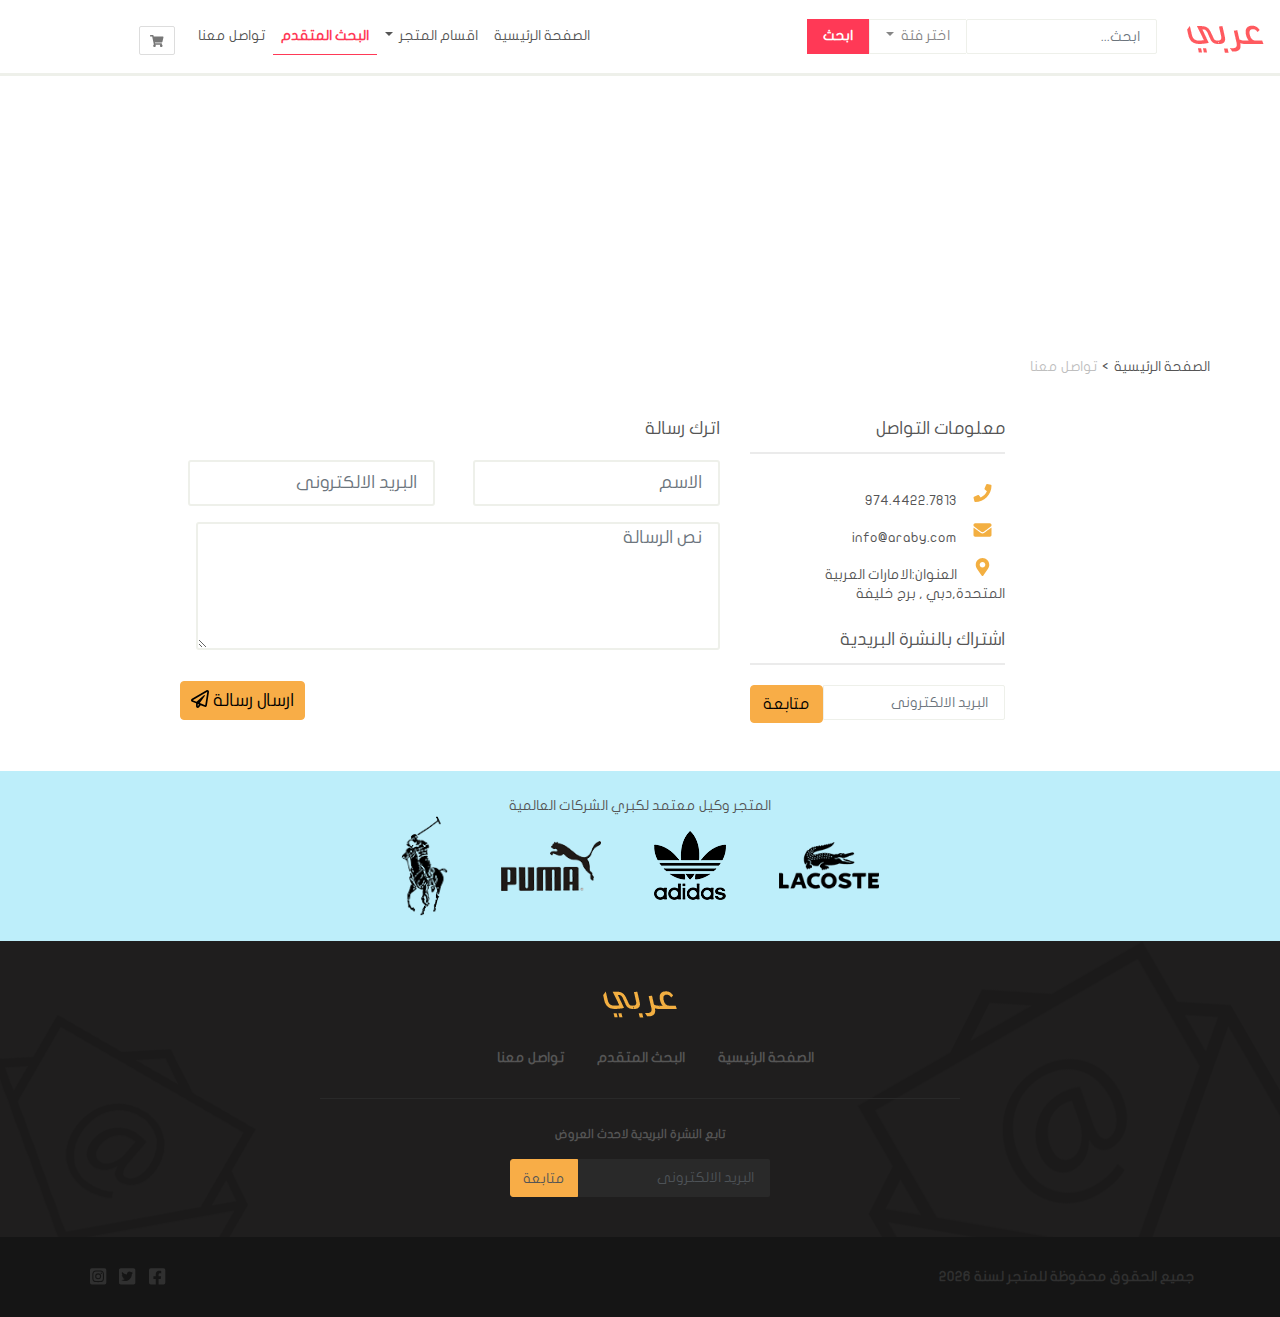
<file: contact.html>
<!DOCTYPE html> <html lang="en"> <head> <meta charset="UTF-8"> <meta http-equiv="X-UA-Compatible" content="IE=edge"> <meta name="viewport" content="width=device-width,initial-scale=1"> <title>متجر عربي /صفحة التواصل</title> <script defer src="main.js"></script><link href="css/style.css" rel="stylesheet"></head> <body> <div class="container-fluid"> <div class="row"> <nav class="navbar custom-navbar navbar-expand-lg"> <div class="navbar-header"> <button class="navbar-toggler btn btn-icon collapsed" data-toggle="collapse" data-target="#navbar-collapsed-menu"> <i class="fas fa-bars"></i> </button> <a href="./checkout.html" class="navbar-toggler btn btn-icon"> <i class="fas fa-shopping-cart"></i> </a> <a href="." class="navbar-brand"> <img src="images/logo.png" alt="متجر عربي"></a> </div> <form class="form-inline ml-5 pl-5"> <input type="search" class="form-control custom-form-control" placeholder="ابحث..."> <div class="dropdown categories"> <a href="#" class="nav-link dropdown-toggle custom-btn" id="navbarDropdown" role="button" data-toggle="dropdown" aria-expanded="false"> اختر فئة </a> <ul class="dropdown-menu custom-dropdown-menu dropdown-menu-right"> <li> <div class="checkbox"> <label> <input type="checkbox" name="search-category" value="men"> رجالي </label> </div> </li> <li> <div class="checkbox"> <label> <input type="checkbox" name="search-category" value="women"> نسائي </label> </div> </li> <li> <div class="checkbox"> <label> <input type="checkbox" name="search-category" value="kids"> اطفال </label> </div> </li> </ul> </div> <button type="submit" class="btn search-btn"> ابحث </button> </form> <div class="collapse navbar-collapse" id="navbar-collapsed-menu"> <ul class="navbar-nav mx-auto"> <li class="nav-item"> <a href="#" class="nav-link"> الصفحة الرئيسية </a> </li> <li class="nav-item dropdown"> <a href="#" class="nav-link dropdown-toggle" id="navbarDropdown" role="button" data-toggle="dropdown" aria-expanded="false"> اقسام المتجر </a> <ul class="dropdown-menu custom-dropdown-menu"> <li> <a href="#" class="dropdown-item">رجالى</a> </li> <li> <a href="#" class="dropdown-item">نسائي</a> </li> <li> <a href="#" class="dropdown-item">اطفال</a> </li> </ul> </li> <li class="nav-item active"> <a href="search.html" class="nav-link"> البحث المتقدم </a> </li> <li class="nav-item"> <a href="contact.html" class="nav-link"> تواصل معنا </a> </li> <li class="d-none d-lg-block"> <a href="checkout.html" id="btn-shoppingcart" class="btn custom-btn btn-icon" title="عربة الشراء" data-toggle="tooltip" data-placement="bottom"><i class="fas fa-shopping-cart"></i></a> </li> </ul> </div> </nav> </div> <div class="row"> <div id="map" class="col-12"> <iframe src="https://www.google.com/maps/embed?pb=!1m18!1m12!1m3!1d3610.1828591189865!2d55.274284085515625!3d25.197055137890786!2m3!1f0!2f0!3f0!3m2!1i1024!2i768!4f13.1!3m3!1m2!1s0x3e5f434409a6abc5%3A0x33acfe7a9a726c38!2z2KjYsdisINiu2YTZitmB2Kkg2KfZhNil2YXYp9ix2KfYqiDYp9mE2LnYsdio2YrYqSDYp9mE2YXYqtit2K_YqQ!5e0!3m2!1sar!2s!4v1593965284754!5m2!1sar!2s" width="100%" height="250" frameborder="0" style="border:0" allowfullscreen="" aria-hidden="false" tabindex="0"></iframe> </div> </div> <div class="container"> <div class="row"> <ol class="breadcrumb custom-breadcrumb"> <li><a href=".">الصفحة الرئيسية</a></li> <li class="active">تواصل معنا</li> </ol> </div> <div class="row" id="contact-options"> <div class="col-12 col-lg-3 offset-lg-2"> <h4 class="heading-with-border-bottom"> معلومات التواصل </h4> <div id="contact-info"> <div> <i class="fas fa-phone fa-lg"></i> 974.4422.7813 </div> <div> <i class="fas fa-envelope fa-lg"></i> info@araby.com </div> <div> <i class="fas fa-map-marker-alt fa-lg"></i> العنوان:الامارات العربية المتحدة,دبي , برج خليفة </div> </div> <h4 class="heading-with-border-bottom"> اشتراك بالنشرة البريدية </h4> <form id="form-subscription"> <div class="form-group"> <div class="input-group"> <input type="email" class="form-control custom-form-control" name="email" placeholder="البريد الالكترونى" required> <button class="btn custom-btn-primary2" type="submit"> متابعة</button> </div> </div> </form> </div> <div class="col-lg-6 col-12"> <h4>اترك رسالة</h4> <form class="row"> <div class="col-6 form-group"> <input type="text" name="name" class="form-control custom-form-control custom-input-details" placeholder="الاسم" required> </div> <div class="col-6 form-group"> <input type="email" name="email" class="form-control custom-form-control custom-input-details" placeholder="البريد الالكترونى" required> </div> <div class="col-12 form-group"> <textarea name="message" class="form-control custom-form-control custom-input-details" placeholder="نص الرسالة" required></textarea> </div> <div class="col-12 form-group"> <div class="clearfix"> <button type="submit" class="float-left btn custom-btn-primary2 custom-btn-with-icon"> <span> ارسال رسالة <i class="far fa-paper-plane"></i> </span> </button> </div> </div> </form> </div> </div> </div> <div id="footer" class="row"> <div id="brand-logos" class="col-12 text-center"> <span>المتجر وكيل معتمد لكبري الشركات العالمية </span> <div class="img-container"> <img src="images/lacoste.png" alt="lacoste"> <img src="images/adidas.png" alt="adidas"> <img src="images/puma.png" alt="puma"> <img src="images/polo.png" alt="polo"> </div> </div> <div id="footer-nav" class="col-12 text-center"> <div class="footer-logo"> <a href="./"> <img src="images/logo_footer.png" alt="عربي"> </a> </div> <div id="footer-nav-links" class="col-12 d-none d-md-block"> <a href=".">الصفحة الرئيسية</a> <a href="search.html">البحث المتقدم</a> <a href="contact.html">تواصل معنا</a> </div> <div id="newsletter" class="col-md-6 offset-md-3"> <form> <label for="footer-email"> تابع النشرة البريدية لاحدث العروض </label> <br> <div class="input-group"> <input type="email" placeholder="البريد الالكترونى" name="email" class="form-control custom-form-control" required> <button type="submit" class="btn custom-btn custom-btn-primary2">متابعة</button> </div> </form> </div> </div> <div id="footer-copyright-social" class="col-12"> <div class="container"> <div class="clearfix"> <div id="copyright" class="float-right"> </div> <div id="social-icons" class="float-left"> <a href="http://www.facebook.com"> <i class="fab fa-facebook-square fa-lg"></i> </a> <a href="http://www.twitter.com"> <i class="fab fa-twitter-square fa-lg"></i> </a> <a href="http://www.instagram.com"> <i class="fab fa-instagram-square fa-lg"></i> </a> </div> </div> </div> </div> </div> </div> <script type="text/html" src="{require('index.js')}"></script> </body> </html>
</file>
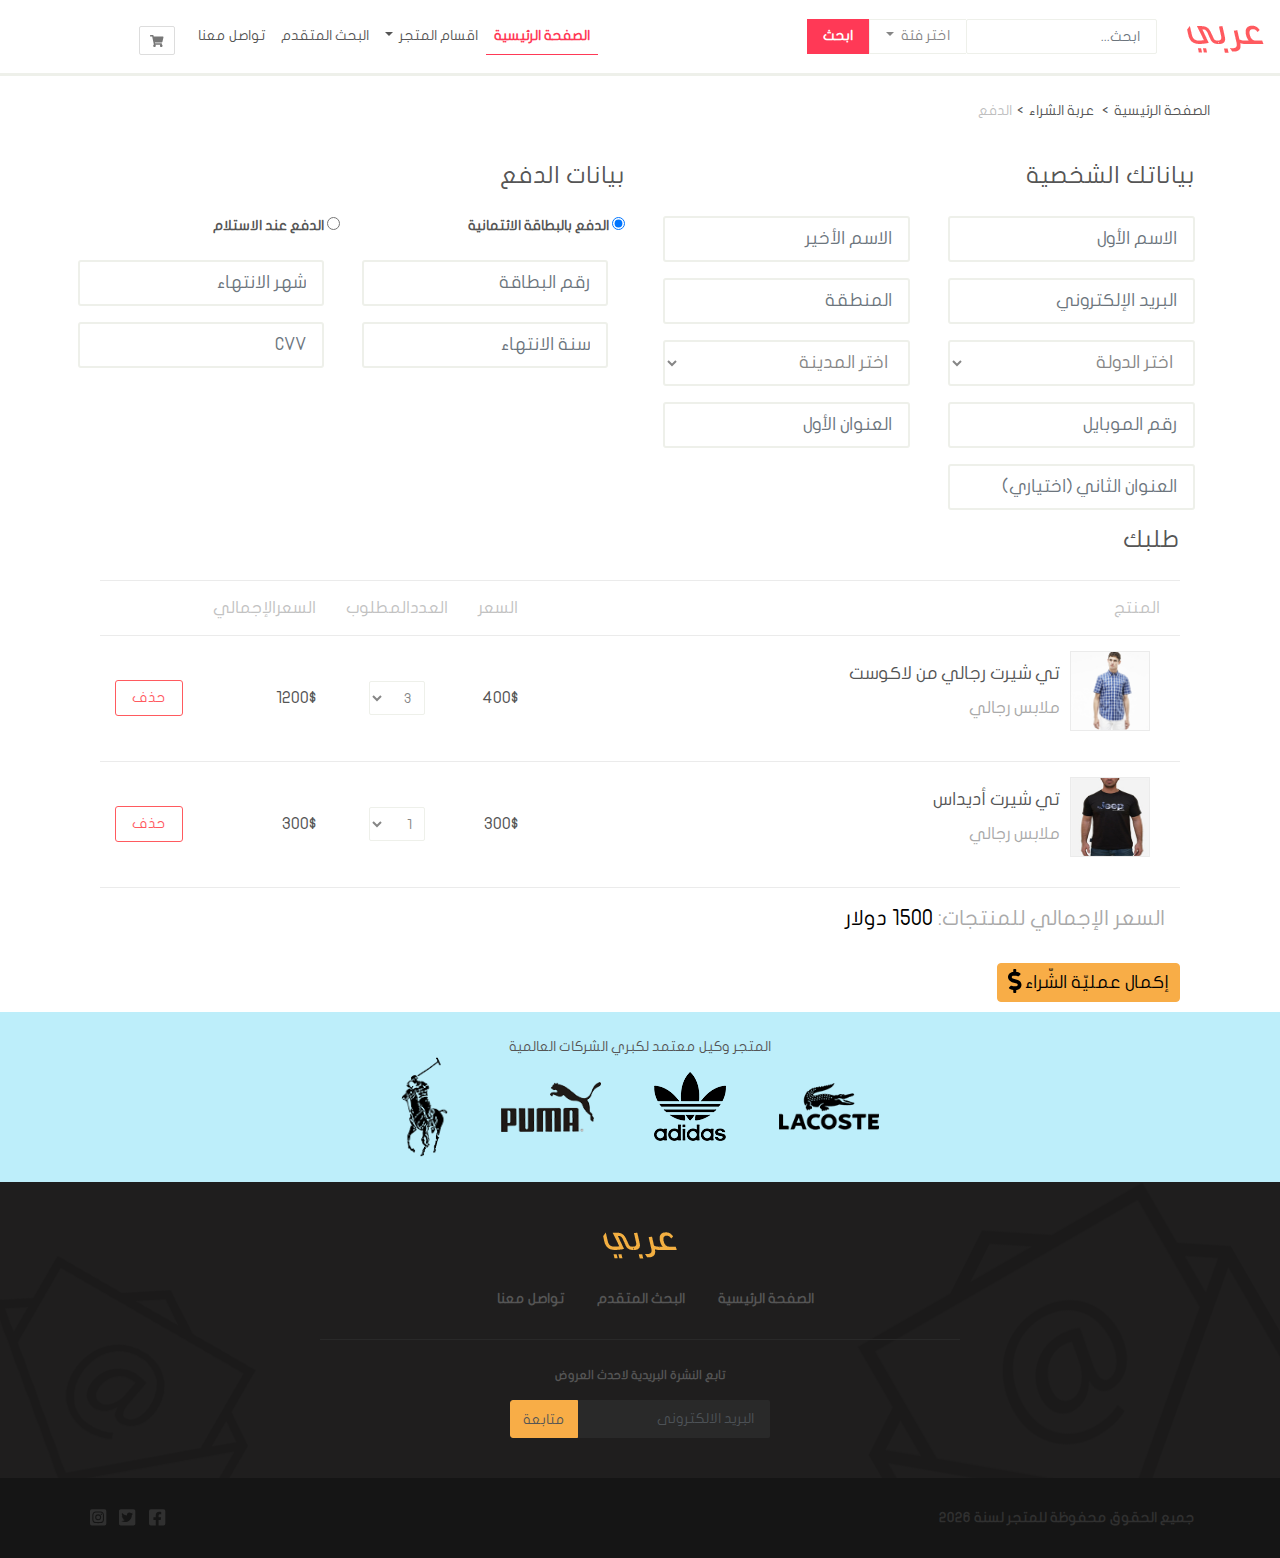
<file: payment.html>
<!DOCTYPE html> <html lang="en"> <head> <meta charset="UTF-8"> <meta http-equiv="X-UA-Compatible" content="IE=edge"> <meta name="viewport" content="width=device-width,initial-scale=1"> <title>متجر عربي/صفحة الدفع</title> <script defer src="main.js"></script><link href="css/style.css" rel="stylesheet"></head> <body> <div class="container-fluid"> <div class="row"> <nav class="navbar custom-navbar navbar-expand-lg"> <div class="navbar-header"> <button class="navbar-toggler btn btn-icon collapsed" data-toggle="collapse" data-target="#navbar-collapsed-menu"> <i class="fas fa-bars"></i> </button> <a href="./checkout.html" class="navbar-toggler btn btn-icon"> <i class="fas fa-shopping-cart"></i> </a> <a href="." class="navbar-brand"> <img src="images/logo.png" alt="متجر عربي"></a> </div> <form class="form-inline ml-5 pl-5"> <input type="search" class="form-control custom-form-control" placeholder="ابحث..."> <div class="dropdown categories"> <a href="#" class="nav-link dropdown-toggle custom-btn" id="navbarDropdown" role="button" data-toggle="dropdown" aria-expanded="false"> اختر فئة </a> <ul class="dropdown-menu custom-dropdown-menu dropdown-menu-right"> <li> <div class="checkbox"> <label> <input type="checkbox" name="search-category" value="men"> رجالي </label> </div> </li> <li> <div class="checkbox"> <label> <input type="checkbox" name="search-category" value="women"> نسائي </label> </div> </li> <li> <div class="checkbox"> <label> <input type="checkbox" name="search-category" value="kids"> اطفال </label> </div> </li> </ul> </div> <button type="submit" class="btn search-btn"> ابحث </button> </form> <div class="collapse navbar-collapse" id="navbar-collapsed-menu"> <ul class="navbar-nav mx-auto"> <li class="nav-item active"> <a href="#" class="nav-link"> الصفحة الرئيسية </a> </li> <li class="nav-item dropdown"> <a href="#" class="nav-link dropdown-toggle" id="navbarDropdown" role="button" data-toggle="dropdown" aria-expanded="false"> اقسام المتجر </a> <ul class="dropdown-menu custom-dropdown-menu"> <li> <a href="#" class="dropdown-item">رجالى</a> </li> <li> <a href="#" class="dropdown-item">نسائي</a> </li> <li> <a href="#" class="dropdown-item">اطفال</a> </li> </ul> </li> <li class="nav-item"> <a href="search.html" class="nav-link"> البحث المتقدم </a> </li> <li class="nav-item"> <a href="contact.html" class="nav-link"> تواصل معنا </a> </li> <li class="d-none d-lg-block"> <a href="checkout.html" id="btn-shoppingcart" class="btn custom-btn btn-icon" title="عربة الشراء" data-toggle="tooltip" data-placement="bottom"><i class="fas fa-shopping-cart"></i></a> </li> </ul> </div> </nav> </div> <div class="container"> <div class="row"> <ol class="breadcrumb custom-breadcrumb"> <li> <a href=".">الصفحة الرئيسية</a> </li> <li> <a href="checkout.html">عربة الشراء</a> </li> <li class="active">الدفع</li> </ol> </div> <form id="form-checkout"> <div class="row"> <div class="col-12 col-lg-6"> <h3 class="custom-heading">بياناتك الشخصية</h3> <div class="row"> <div class="col-md-6 form-group"> <input type="text" class="form-control custom-form-control custom-input-details" placeholder="الاسم الأول" name="first_name" required> </div> <div class="col-md-6 form-group"> <input type="text" class="form-control custom-form-control custom-input-details" placeholder="الاسم الأخير" name="last_name" required> </div> <div class="col-md-6 form-group"> <input type="email" class="form-control custom-form-control custom-input-details" placeholder="البريد الإلكتروني" name="email" required> </div> <div class="col-md-6 form-group"> <input type="text" class="form-control custom-form-control custom-input-details" placeholder="المنطقة" name="area" required> </div> <div class="col-md-6 form-group"> <select class="form-control custom-form-control custom-input-details" name="country" required> <option disabled="disabled" selected="selected" value="">اختر الدولة</option> <option value="sa">السعودية</option> <option value="eg">مصر</option> <option value="jo">الأردن</option> <option value="sy">سوريا</option> </select> </div> <div class="col-md-6 form-group"> <select class="form-control custom-form-control custom-input-details" name="city" required> <option disabled="disabled" selected="selected" value="">اختر المدينة</option> </select> </div> <div class="col-md-6 form-group"> <input class="form-control custom-form-control custom-input-details" type="text" placeholder="رقم الموبايل" name="phone" required> </div> <div class="col-md-6 form-group"> <input class="form-control custom-form-control custom-input-details" type="text" placeholder="العنوان الأول" name="address1" required> </div> <div class="col-md-6 form-group"> <input class="form-control custom-form-control custom-input-details" type="text" placeholder="العنوان الثاني (اختياري)" name="address2"> </div> </div> </div> <div class="col-12 col-lg-6"> <h3 class="custom-heading">بيانات الدفع</h3> <div class="row"> <div class="form-group col-md-6"> <label class="font-weight-bold"> <input type="radio" name="payment_method" value="credit_card" checked="checked"> الدفع بالبطاقة الائتمانية </label> </div> <div class="form-group col-md-6"> <label class="font-weight-bold"> <input type="radio" name="payment_method" value="on_delivery"> الدفع عند الاستلام </label> </div> <div class="row" id="credit-card-info"> <div class="form-group col-md-6"> <input class="form-control custom-form-control custom-input-details" type="text" name="credit_card_number" placeholder="رقم البطاقة" required> </div> <div class="form-group col-md-6"> <input name="credit_card_expiration_month" class="form-control custom-form-control custom-input-details" placeholder="شهر الانتهاء" type="number" min="1" max="12" required> </div> <div class="form-group col-md-6"> <input class="form-control custom-form-control custom-input-details" type="number" min="2018" max="2030" placeholder="سنة الانتهاء" name="credit_card_expiration_year" required> </div> <div class="form-group col-md-6"> <input class="form-control custom-form-control custom-input-details" type="number" name="credit_card_cvv" placeholder="CVV" required> </div> </div> </div> </div> <div class="col-12"> <div class="col-md-12"> <h3 class="custom-heading">طلبك</h3> </div> <div class="col-md-12"> <table class="custom-table"> <thead> <tr> <th>المنتج</th> <th>السعر</th> <th>العددالمطلوب</th> <th class="hide-on-small">السعرالإجمالي</th> <th></th> </tr> </thead> <tbody> <tr data-product-info data-product-price="400"> <td> <div class="media custom-media"> <img src="images/lacoste_1.jpg" alt="تي شيرت رجالي من لاكوست" class="d-none d-md-block"> <div class="media-body"> <h4> تي شيرت رجالي من لاكوست</h4> <div class="custom-text-muted"> ملابس رجالي </div> </div> </div> </td> <td> 400$ </td> <td> <input name="product1" type="hidden" value="تي شيرت رجالي من لاكوست"> <select name="quantity1" class="form-control custom-form-control quantity" data-product-quantity> <option value="1">1</option> <option value="2">2</option> <option value="3" selected="selected">3</option> </select> </td> <td class="total-price-for-product hide-on-small"> 1200$ </td> <td> <button class="btn btn-danger custom-btn custom-btn-danger" data-remove-from-cart> <span class="d-none d-md-block">حذف</span> <i class="far fa-trash-alt d-block d-md-none"></i> </button> </td> </tr> <tr data-product-info data-product-price="300"> <td> <div class="media custom-media"> <img src="images/tshirt.jpg" alt="تي شيرت أديداس" class="d-none d-md-block"> <div class="media-body"> <h4>تي شيرت أديداس</h4> <div class="custom-text-muted"> ملابس رجالي </div> </div> </div> </td> <td>300$</td> <td> <input name="product2" type="hidden" value="تي شيرت أديداس"> <select name="quantity2" class="form-control custom-form-control quantity" data-product-quantity> <option value="1">1</option> <option value="2">2</option> <option value="3">3</option> </select> </td> <td class="total-price-for-product hide-on-small"> 300$ </td> <td> <button class="btn btn-danger custom-btn-danger custom-btn" data-remove-from-cart> <span class="d-none d-md-block">حذف</span> <i class="far fa-trash-alt d-block d-md-none"></i> </button> </td> </tr> </tbody> <tfoot> <tr> <td colspan="5" class="total-price"> <span class="custom-text-muted"> <span class="custom-text-muted"> السعر الإجمالي للمنتجات: </span> <span id="total-price-for-all-products">1500</span> دولار </span> </td> </tr> </tfoot> </table> <button type="submit" class="btn custom-btn-primary2 custom-btn-with-icon"> <span> إكمال عمليّة الشّراء <i class="fas fa-dollar-sign fa-lg"></i> </span> </button> </div> </div> </div> </form> </div> <div id="footer" class="row"> <div id="brand-logos" class="col-12 text-center"> <span>المتجر وكيل معتمد لكبري الشركات العالمية </span> <div class="img-container"> <img src="images/lacoste.png" alt="lacoste"> <img src="images/adidas.png" alt="adidas"> <img src="images/puma.png" alt="puma"> <img src="images/polo.png" alt="polo"> </div> </div> <div id="footer-nav" class="col-12 text-center"> <div class="footer-logo"> <a href="./"> <img src="images/logo_footer.png" alt="عربي"> </a> </div> <div id="footer-nav-links" class="col-12 d-none d-md-block"> <a href=".">الصفحة الرئيسية</a> <a href="search.html">البحث المتقدم</a> <a href="contact.html">تواصل معنا</a> </div> <div id="newsletter" class="col-md-6 offset-md-3"> <form> <label for="footer-email"> تابع النشرة البريدية لاحدث العروض </label> <br> <div class="input-group"> <input type="email" placeholder="البريد الالكترونى" name="email" class="form-control custom-form-control" required> <button type="submit" class="btn custom-btn custom-btn-primary2">متابعة</button> </div> </form> </div> </div> <div id="footer-copyright-social" class="col-12"> <div class="container"> <div class="clearfix"> <div id="copyright" class="float-right"> </div> <div id="social-icons" class="float-left"> <a href="http://www.facebook.com"> <i class="fab fa-facebook-square fa-lg"></i> </a> <a href="http://www.twitter.com"> <i class="fab fa-twitter-square fa-lg"></i> </a> <a href="http://www.instagram.com"> <i class="fab fa-instagram-square fa-lg"></i> </a> </div> </div> </div> </div> </div> </div> <script type="text/html" src="{require('index.js')}"></script> </body> </html>
</file>
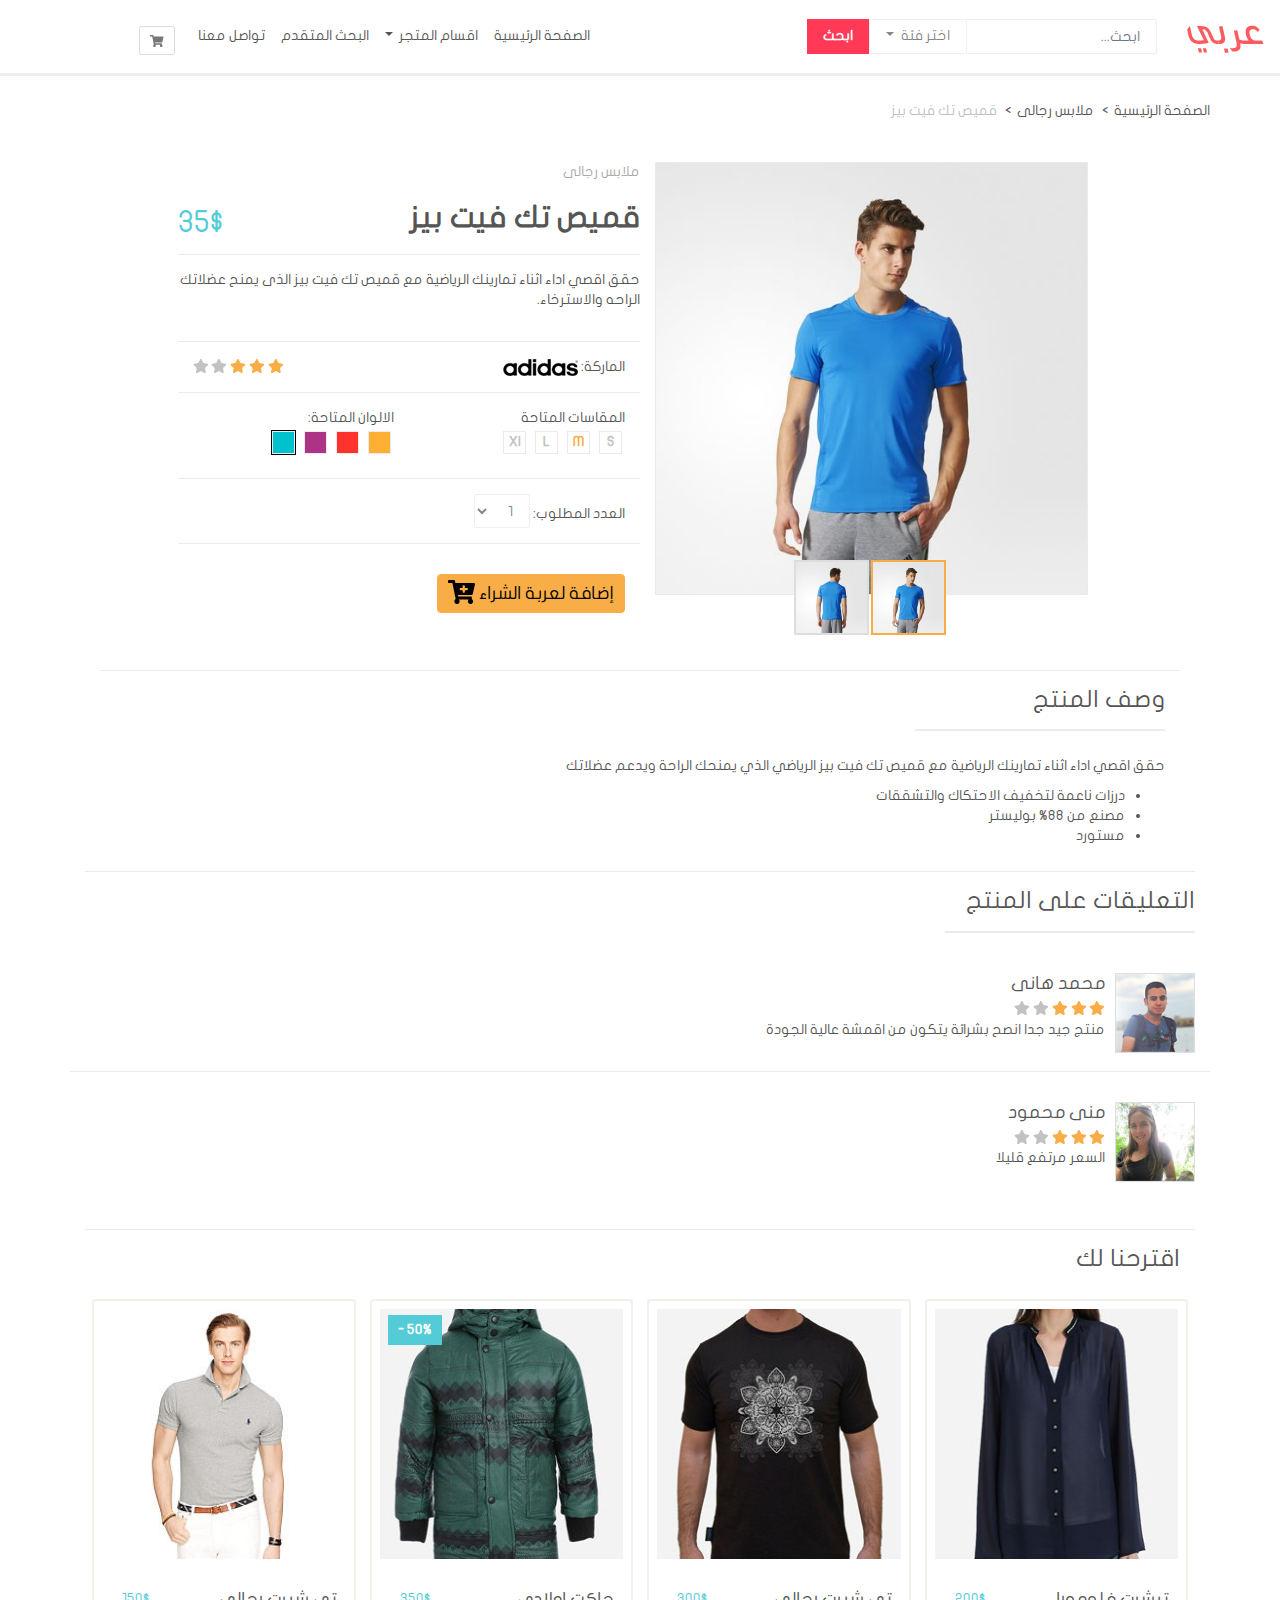
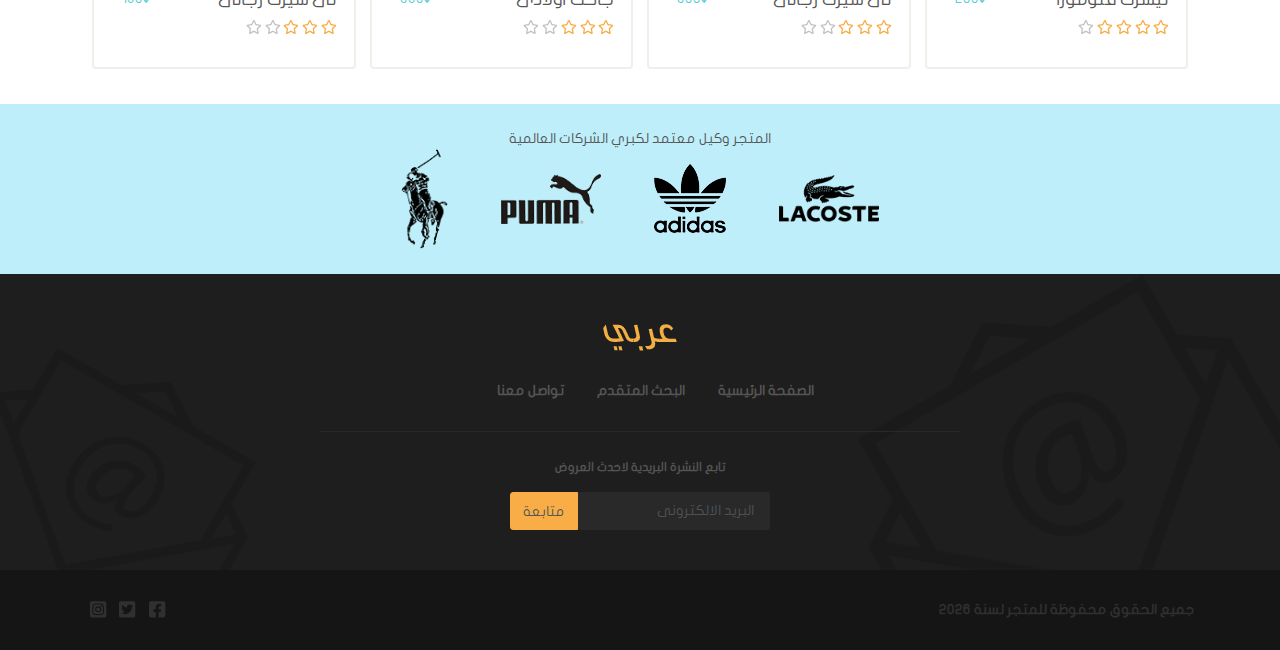
<file: product.html>
<!DOCTYPE html> <html lang="en"> <head> <meta charset="UTF-8"> <meta http-equiv="X-UA-Compatible" content="IE=edge"> <meta name="viewport" content="width=device-width,initial-scale=1"> <title>متجر عربي/قميص تك فيت بيز</title> <script type="text/html" src="{require('index.js')}"></script> <script defer src="main.js"></script><link href="css/style.css" rel="stylesheet"></head> <body> <div class="container-fluid"> <div class="row"> <nav class="navbar custom-navbar navbar-expand-lg"> <div class="navbar-header"> <button class="navbar-toggler btn btn-icon collapsed" data-toggle="collapse" data-target="#navbar-collapsed-menu"> <i class="fas fa-bars"></i> </button> <a href="./checkout.html" class="navbar-toggler btn btn-icon"> <i class="fas fa-shopping-cart"></i> </a> <a href="." class="navbar-brand"> <img src="images/logo.png" alt="متجر عربي"></a> </div> <form class="form-inline ml-5 pl-5"> <input type="search" class="form-control custom-form-control" placeholder="ابحث..."> <div class="dropdown categories"> <a href="#" class="nav-link dropdown-toggle custom-btn" id="navbarDropdown" role="button" data-toggle="dropdown" aria-expanded="false"> اختر فئة </a> <ul class="dropdown-menu custom-dropdown-menu dropdown-menu-right"> <li> <div class="checkbox"> <label> <input type="checkbox" name="search-category" value="men"> رجالي </label> </div> </li> <li> <div class="checkbox"> <label> <input type="checkbox" name="search-category" value="women"> نسائي </label> </div> </li> <li> <div class="checkbox"> <label> <input type="checkbox" name="search-category" value="kids"> اطفال </label> </div> </li> </ul> </div> <button type="submit" class="btn search-btn"> ابحث </button> </form> <div class="collapse navbar-collapse" id="navbar-collapsed-menu"> <ul class="navbar-nav mx-auto"> <li class="nav-item"> <a href="#" class="nav-link"> الصفحة الرئيسية </a> </li> <li class="nav-item dropdown"> <a href="#" class="nav-link dropdown-toggle" id="navbarDropdown" role="button" data-toggle="dropdown" aria-expanded="false"> اقسام المتجر </a> <ul class="dropdown-menu custom-dropdown-menu"> <li> <a href="#" class="dropdown-item">رجالى</a> </li> <li> <a href="#" class="dropdown-item">نسائي</a> </li> <li> <a href="#" class="dropdown-item">اطفال</a> </li> </ul> </li> <li class="nav-item"> <a href="search.html" class="nav-link"> البحث المتقدم </a> </li> <li class="nav-item"> <a href="contact.html" class="nav-link"> تواصل معنا </a> </li> <li class="d-none d-lg-block"> <a href="checkout.html" id="btn-shoppingcart" class="btn custom-btn btn-icon" title="عربة الشراء" data-toggle="tooltip" data-placement="bottom"><i class="fas fa-shopping-cart"></i></a> </li> </ul> </div> </nav> </div> <div class="container"> <div class="row"> <ol class="breadcrumb custom-breadcrumb"> <li> <a href=".">الصفحة الرئيسية</a> </li> <li> <a href="#">ملابس رجالى</a> </li> <li class="active"> قميص تك فيت بيز </li> </ol> </div> <div class="col-12 borders-between"> <div class="row"> <div class="col-lg-5 offset-lg-1 col-md-9 offset-md-2"> <div class="carousel slide" id="carousel-product-images" data-ride="carousel"> <div class="carousel-inner"> <div class="carousel-item active"> <img src="images/product_1.jpg" alt="صورة امامية للقميص"> </div> <div class="carousel-item"> <img src="images/product_2.jpg" alt="صورة خلفية للقميص"> </div> </div> <div class="carousel-indicators custom-carousel-indicators-primary"> <img data-target="#carousel-product-images" data-slide-to="0" class="active" src="images/product_1.jpg"> <img data-target="#carousel-product-images" data-slide-to="1" src="images/product_2.jpg"> </div> </div> </div> <div class="col-lg-5"> <form id="form-product-selection" class="borders-between"> <div class="row"> <div class="product-category block-100"> ملابس رجالى </div> <div class="clearfix block-100"> <h2 class="float-right">قميص تك فيت بيز</h2> <div class="float-left large price">35$</div> </div> </div> <div class="row"> <p class="product-description"> حقق اقصي اداء اثناء تمارينك الرياضية مع قميص تك فيت بيز الذى يمنح عضلاتك الراحه والاسترخاء. </p> </div> <div class="row brand-and-rating"> <div class="col-6"> <div class="brand"> الماركة: <img src="images/adidas_small.png" alt="adidas"> </div> </div> <div class="col-6"> <div class="clearfix"> <div class="rating float-left"> <i class="fas fa-star active"></i> <i class="fas fa-star active"></i> <i class="fas fa-star active"></i> <i class="fas fa-star"></i> <i class="fas fa-star"></i> </div> </div> </div> </div> <div class="row size-and-color"> <div class="col-md-6"> المقاسات المتاحة <br> <div class="product-option"> <label> S <input type="radio" name="size" value="sm"> </label> </div> <div class="product-option active"> <label> M <input type="radio" name="size" value="m" checked="checked"> </label> </div> <div class="product-option"> <label> L <input type="radio" name="size" value="l"> </label> </div> <div class="product-option"> <label> Xl <input type="radio" name="size" value="xl"> </label> </div> </div> <div class="col-md-6"> الالوان المتاحة: <br> <div class="product-option color-option" style="background-color:#ffaf32"> <label> &nbsp; <input type="radio" name="color" value="orange"> </label> </div> <div class="product-option color-option" style="background-color:#ff322c"> <label> &nbsp; <input type="radio" name="color" value="red"> </label> </div> <div class="product-option color-option" style="background-color:#ac3386"> <label> &nbsp; <input type="radio" name="color" value="purple"> </label> </div> <div class="product-option active color-option" style="background-color:#00c1ce"> <label> &nbsp; <input type="radio" name="color" value="blue" checked="checked"> </label> </div> </div> </div> <div class="row product-quantity clearfix"> <div class="col-12"> <div class="clearfix"> <div class="float-right label"> العدد المطلوب: </div> <div class="float-right"> <select class="form-control custom-form-control" name="quantity"> <option value="1">1</option> <option value="2">2</option> <option value="3">3</option> </select> </div> </div> </div> </div> <div class="row"> <div class="col-12"> <button type="submit" class="btn custom-btn-primary2 custom-btn-with-icon"> <span> إضافة لعربة الشراء <i class="fas fa-cart-plus fa-lg"></i> </span> </button> </div> </div> </form> </div> </div> <div class="more-description"> <div class="col-12"> <h3 class="custom-heading heading-with-border-bottom heading-inline"> وصف المنتج </h3> <p> حقق اقصي اداء اثناء تمارينك الرياضية مع قميص تك فيت بيز الرياضي الذي يمنحك الراحة ويدعم عضلاتك </p> <ul> <li>درزات ناعمة لتخفيف الاحتكاك والتشققات </li> <li>مصنع من 88% بوليستر</li> <li> مستورد</li> </ul> </div> </div> <div class="row"> <div class="comments block-100"> <h3 class="custom-heading heading-inline heading-with-border-bottom"> التعليقات على المنتج </h3> <div class="borders-between"> <div class="row"> <div class="media"> <img src="images/reviewer_1.jpg" alt="محمد هانى"> <div class="media-body"> <h4 class="media-heading"> محمد هانى </h4> <div class="rating"> <i class="fas fa-star active"></i> <i class="fas fa-star active"></i> <i class="fas fa-star active"></i> <i class="fas fa-star"></i> <i class="fas fa-star"></i> </div> <p> منتج جيد جدا انصح بشرائة يتكون من اقمشة عالية الجودة </p> </div> </div> </div> <div class="row"> <div class="media"> <img src="images/reviewer_2.jpg" alt="منى محمود"> <div class="media-body"> <h4 class="media-heading"> منى محمود </h4> <div class="rating"> <i class="fas fa-star active"></i> <i class="fas fa-star active"></i> <i class="fas fa-star active"></i> <i class="fas fa-star"></i> <i class="fas fa-star"></i> </div> <p> السعر مرتفع قليلا </p> </div> </div> </div> </div> </div> </div> <div class="row suggestions"> <h3 class="custom-heading col-12"> اقترحنا لك </h3> <div class="col-md-4 col-lg-3"> <div class="card custom-thambnail"> <div class="overlay"> <button class="btn btn-secondary custom-btn add-to-cart-btn"> اضافة للعربة <i class="fas fa-cart-plus"></i> </button> </div> <img src="images/most_sold_1.jpg"> <div class="card-body"> <div class="clearfix"> <h4 class="float-right">تيشرت فلومورا</h4> <div class="price float-left"> 200$ </div> </div> <div class="rating"> <i class="far fa-star active"></i> <i class="far fa-star active"></i> <i class="far fa-star active"></i> <i class="far fa-star active"></i> <i class="far fa-star"></i> </div> <div class="clearfix"> <button class="float-left btn btn-default custom-btn add-to-cart-btn d-block d-lg-none"> اضافة الى العربة <i class="fas fa-cart-plus"></i> </button> </div> </div> </div> </div> <div class="col-md-4 col-lg-3"> <div class="card custom-thambnail"> <div class="overlay"> <button class="btn btn-secondary custom-btn add-to-cart-btn"> اضافة للعربة <i class="fas fa-cart-plus"></i> </button> </div> <img src="images/most_sold_2.jpg"> <div class="card-body"> <div class="clearfix"> <h4 class="float-right">تى شيرت رجالى </h4> <div class="price float-left"> 300$ </div></div> <div class="rating"> <i class="far fa-star active"></i> <i class="far fa-star active"></i> <i class="far fa-star active"></i> <i class="far fa-star"></i> <i class="far fa-star"></i> </div> <div class="clearfix"> <button class="float-left btn btn-default custom-btn add-to-cart-btn d-block d-lg-none"> اضافة الى العربة <i class="fas fa-cart-plus"></i> </button> </div> </div> </div> </div> <div class="col-md-4 col-lg-3"> <div class="card custom-thambnail"> <div class="sale"> 50% </div> <div class="overlay"> <button class="btn btn-secondary custom-btn add-to-cart-btn"> اضافة للعربة <i class="fas fa-cart-plus"></i> </button> </div> <img src="images/most_sold_3.jpg"> <div class="card-body"> <div class="clearfix"> <h4 class="float-right">جاكت اولادى</h4> <div class="price float-left"> 350$ </div> </div> <div class="rating"> <i class="far fa-star active"></i> <i class="far fa-star active"></i> <i class="far fa-star active"></i> <i class="far fa-star"></i> <i class="far fa-star"></i> </div> <div class="clearfix"> <button class="float-left btn btn-default custom-btn add-to-cart-btn d-block d-lg-none"> اضافة الى العربة <i class="fas fa-cart-plus"></i> </button> </div> </div> </div> </div> <div class="col-md-4 col-lg-3 d-none d-lg-block"> <div class="card custom-thambnail"> <div class="overlay"> <button class="btn btn-secondary custom-btn add-to-cart-btn"> اضافة للعربة <i class="fas fa-cart-plus"></i> </button> </div> <img src="images/polo_1.jpg"> <div class="card-body"> <div class="clearfix"> <h4 class="float-right">تى شيرت رجالى</h4> <div class="price float-left"> 150$ </div> </div> <div class="rating"> <i class="far fa-star active"></i> <i class="far fa-star active"></i> <i class="far fa-star active"></i> <i class="far fa-star"></i> <i class="far fa-star"></i> </div> </div> </div> </div> </div> </div> </div> <div id="footer" class="row"> <div id="brand-logos" class="col-12 text-center"> <span>المتجر وكيل معتمد لكبري الشركات العالمية </span> <div class="img-container"> <img src="images/lacoste.png" alt="lacoste"> <img src="images/adidas.png" alt="adidas"> <img src="images/puma.png" alt="puma"> <img src="images/polo.png" alt="polo"> </div> </div> <div id="footer-nav" class="col-12 text-center"> <div class="footer-logo"> <a href="./"> <img src="images/logo_footer.png" alt="عربي"> </a> </div> <div id="footer-nav-links" class="col-12 d-none d-md-block"> <a href=".">الصفحة الرئيسية</a> <a href="search.html">البحث المتقدم</a> <a href="contact.html">تواصل معنا</a> </div> <div id="newsletter" class="col-md-6 offset-md-3"> <form> <label for="footer-email"> تابع النشرة البريدية لاحدث العروض </label> <br> <div class="input-group"> <input type="email" placeholder="البريد الالكترونى" name="email" class="form-control custom-form-control" required> <button type="submit" class="btn custom-btn custom-btn-primary2">متابعة</button> </div> </form> </div> </div> <div id="footer-copyright-social" class="col-12"> <div class="container"> <div class="clearfix"> <div id="copyright" class="float-right"> </div> <div id="social-icons" class="float-left"> <a href="http://www.facebook.com"> <i class="fab fa-facebook-square fa-lg"></i> </a> <a href="http://www.twitter.com"> <i class="fab fa-twitter-square fa-lg"></i> </a> <a href="http://www.instagram.com"> <i class="fab fa-instagram-square fa-lg"></i> </a> </div> </div> </div> </div> </div> </div> </body> </html>
</file>
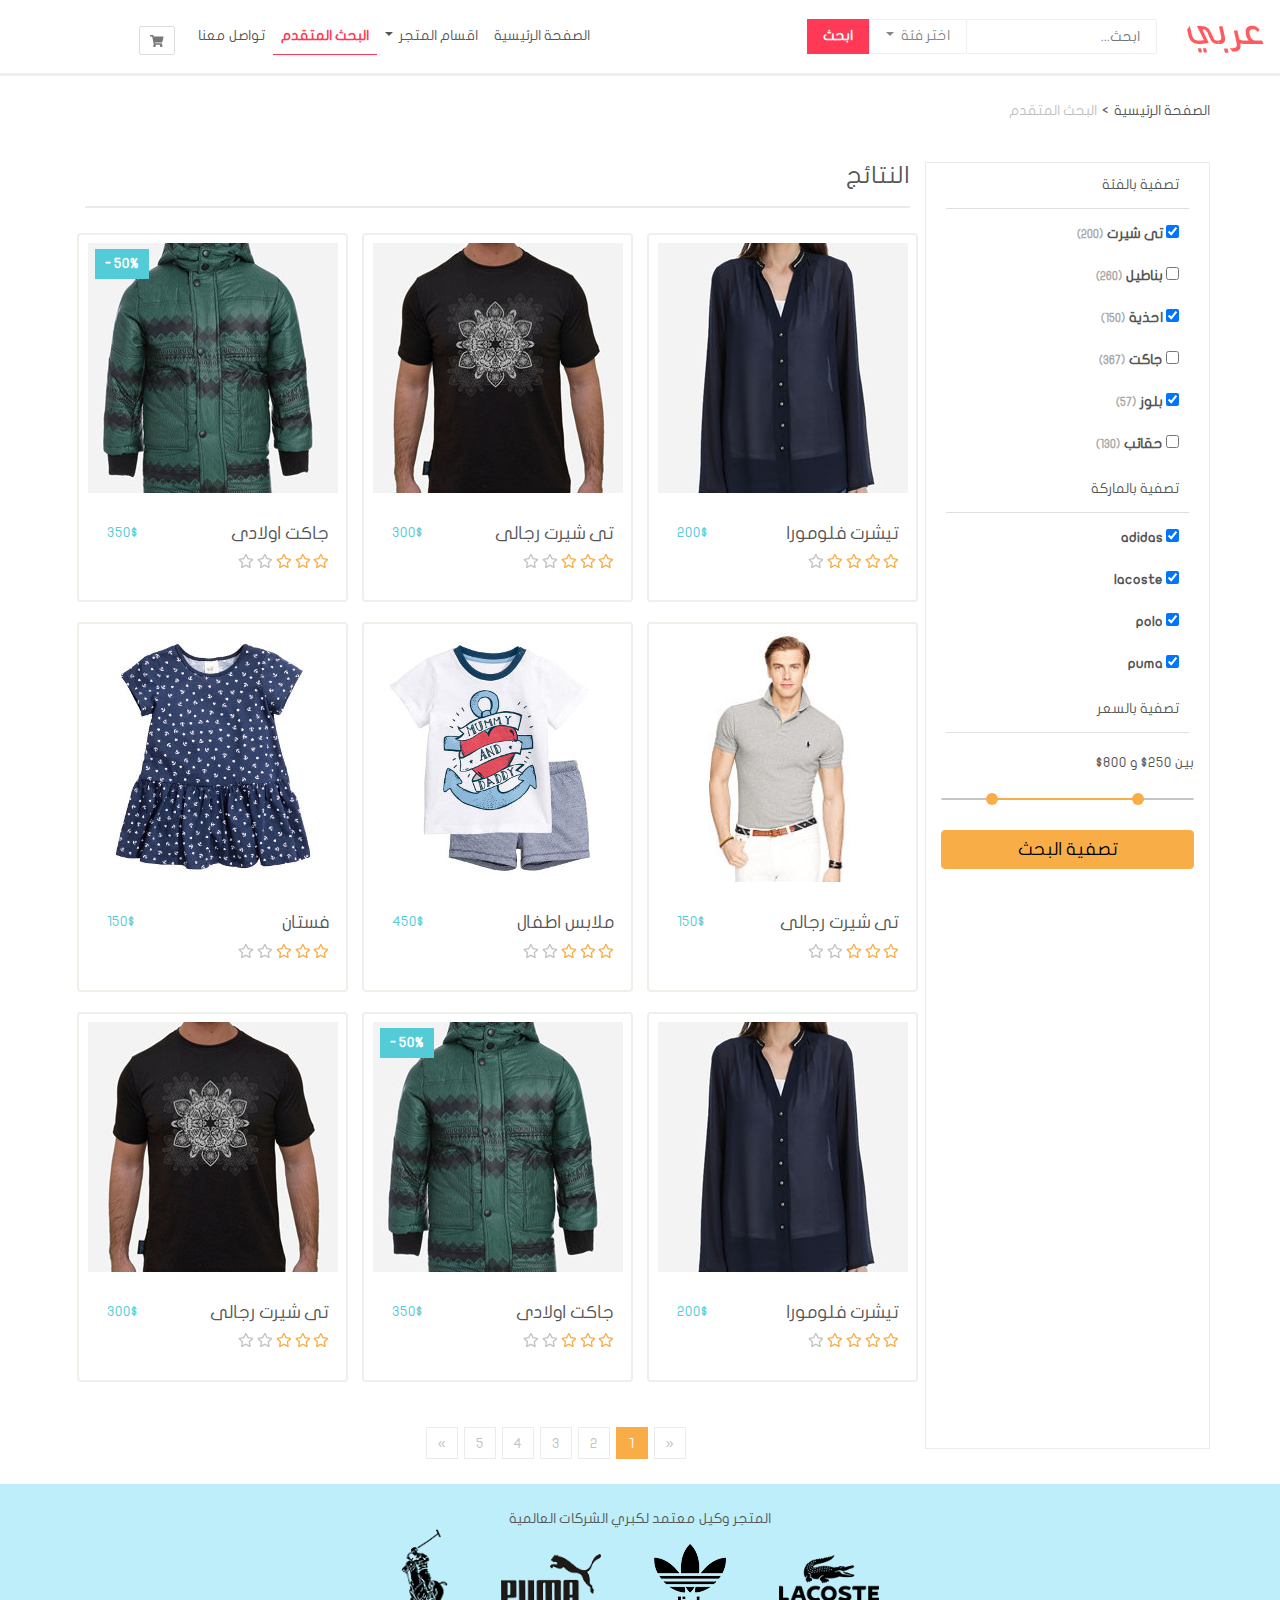
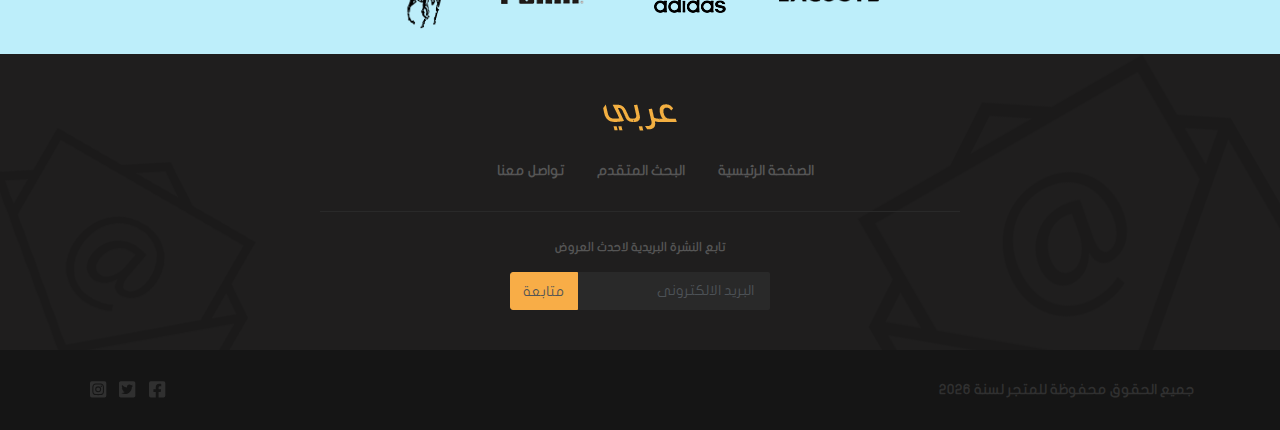
<file: search.html>
<!DOCTYPE html> <html lang="en"> <head> <meta charset="UTF-8"> <meta http-equiv="X-UA-Compatible" content="IE=edge"> <meta name="viewport" content="width=device-width,initial-scale=1"> <title>متجر عربي/البحث المتقدم</title> <script defer src="main.js"></script><link href="css/style.css" rel="stylesheet"></head> <body> <div class="container-fluid"> <div class="row"> <nav class="navbar custom-navbar navbar-expand-lg"> <div class="navbar-header"> <button class="navbar-toggler btn btn-icon collapsed" data-toggle="collapse" data-target="#navbar-collapsed-menu"> <i class="fas fa-bars"></i> </button> <a href="./checkout.html" class="navbar-toggler btn btn-icon"> <i class="fas fa-shopping-cart"></i> </a> <a href="." class="navbar-brand"> <img src="images/logo.png" alt="متجر عربي"></a> </div> <form class="form-inline ml-5 pl-5"> <input type="search" class="form-control custom-form-control" placeholder="ابحث..."> <div class="dropdown categories"> <a href="#" class="nav-link dropdown-toggle custom-btn" id="navbarDropdown" role="button" data-toggle="dropdown" aria-expanded="false"> اختر فئة </a> <ul class="dropdown-menu custom-dropdown-menu dropdown-menu-right"> <li> <div class="checkbox"> <label> <input type="checkbox" name="search-category" value="men"> رجالي </label> </div> </li> <li> <div class="checkbox"> <label> <input type="checkbox" name="search-category" value="women"> نسائي </label> </div> </li> <li> <div class="checkbox"> <label> <input type="checkbox" name="search-category" value="kids"> اطفال </label> </div> </li> </ul> </div> <button type="submit" class="btn search-btn"> ابحث </button> </form> <div class="collapse navbar-collapse" id="navbar-collapsed-menu"> <ul class="navbar-nav mx-auto"> <li class="nav-item"> <a href="#" class="nav-link"> الصفحة الرئيسية </a> </li> <li class="nav-item dropdown"> <a href="#" class="nav-link dropdown-toggle" id="navbarDropdown" role="button" data-toggle="dropdown" aria-expanded="false"> اقسام المتجر </a> <ul class="dropdown-menu custom-dropdown-menu"> <li> <a href="#" class="dropdown-item">رجالى</a> </li> <li> <a href="#" class="dropdown-item">نسائي</a> </li> <li> <a href="#" class="dropdown-item">اطفال</a> </li> </ul> </li> <li class="nav-item active"> <a href="search.html" class="nav-link"> البحث المتقدم </a> </li> <li class="nav-item"> <a href="contact.html" class="nav-link"> تواصل معنا </a> </li> <li class="d-none d-lg-block"> <a href="checkout.html" id="btn-shoppingcart" class="btn custom-btn btn-icon" title="عربة الشراء" data-toggle="tooltip" data-placement="bottom"><i class="fas fa-shopping-cart"></i></a> </li> </ul> </div> </nav> </div> <div class="container"> <div class="row"> <ol class="breadcrumb custom-breadcrumb"> <li> <a href=".">الصفحة الرئيسية</a> </li> <li class="active">البحث المتقدم</li> </ol> </div> <div class="row"> <form id="form-advanced-search" class="col-12 col-lg-3"> <div class="row"> <div class="col-lg-12 col-md-4 col-6"> <div id="search-by-category" class="card custom-panel"> <div class="card-header">تصفية بالفئة</div> <div class="list-group custom-list-group"> <div class="list-group-item"> <input type="checkbox" name="category_tshirt" id="category_tshirt" checked="checked"> <label for="category_tshirt">تى شيرت</label> <small class="custom-text-muted font-weight-bold">(200)</small> </div> <div class="list-group-item"> <input type="checkbox" name="category_pants" id="category_pants"> <label for="category_pants">بناطيل</label> <small class="custom-text-muted font-weight-bold">(260)</small> </div> <div class="list-group-item"> <input type="checkbox" name="category_shoes" id="category_shoes" checked="checked"> <label for="category_shoes">احذية</label> <small class="custom-text-muted font-weight-bold">(150)</small> </div> <div class="list-group-item"> <input type="checkbox" name="category_jacket" id="category_jacket"> <label for="category_jacket">جاكت</label> <small class="custom-text-muted font-weight-bold">(367)</small> </div> <div class="list-group-item"> <input type="checkbox" name="category_blouse" id="category_blouse" checked="checked"> <label for="category_blouse">بلوز</label> <small class="custom-text-muted font-weight-bold">(57)</small> </div> <div class="list-group-item"> <input type="checkbox" name="category_bags" id="category_bags"> <label for="category_bags">حقائب</label> <small class="custom-text-muted font-weight-bold">(130)</small> </div> </div> </div> </div> <div class="col-lg-12 col-md-4 col-6"> <div class="card custom-panel"> <div class="card-header"> تصفية بالماركة </div> <div class="list-group custom-list-group"> <div class="list-group-item"> <label class="font-weight-bold"> <input type="checkbox" name="brand_adidas" checked="checked"> adidas </label> </div> <div class="list-group-item"> <label class="font-weight-bold"> <input type="checkbox" name="brand_lacoste" checked="checked"> lacoste </label> </div> <div class="list-group-item"> <label class="font-weight-bold"> <input type="checkbox" name="brand_polo" checked="checked"> polo </label> </div> <div class="list-group-item"> <label class="font-weight-bold"> <input type="checkbox" name="brand_puma" checked="checked"> puma </label> </div> </div> </div> </div> <div class="col-lg-12"> <div class="card custom-panel"> <div class="card-header">تصفية بالسعر</div> </div> <div> بين <span id="price-min">250</span>$ و <span id="price-max">800</span>$ <br> <div id="price-range"></div> </div> </div> <div class="col-12"> <button class="btn custom-btn-primary2 btn-block custom-btn-with-icon" type="submit"> تصفية البحث </button> </div> </div> </form> <div class="col-lg-9 col-12" id="search-results"> <h3 class="custom-heading heading-with-border-bottom"> النتائج </h3> <div class="row"> <div class="col-md-4 col-12"> <div class="card custom-thambnail"> <div class="overlay"> <button class="btn btn-secondary custom-btn add-to-cart-btn"> اضافة للعربة <i class="fas fa-cart-plus"></i> </button> </div> <img src="images/most_sold_1.jpg"> <div class="card-body"> <div class="clearfix"> <h4 class="float-right">تيشرت فلومورا</h4> <div class="price float-left"> 200$ </div> </div> <div class="rating"> <i class="far fa-star active"></i> <i class="far fa-star active"></i> <i class="far fa-star active"></i> <i class="far fa-star active"></i> <i class="far fa-star"></i> </div> <div class="clearfix"> <button class="float-left btn btn-default custom-btn add-to-cart-btn d-block d-lg-none"> اضافة الى العربة <i class="fas fa-cart-plus"></i> </button> </div> </div> </div> </div> <div class="col-md-4 col-12"> <div class="card custom-thambnail"> <div class="overlay"> <button class="btn btn-secondary custom-btn add-to-cart-btn"> اضافة للعربة <i class="fas fa-cart-plus"></i> </button> </div> <img src="images/most_sold_2.jpg"> <div class="card-body"> <div class="clearfix"> <h4 class="float-right">تى شيرت رجالى </h4> <div class="price float-left"> 300$ </div></div> <div class="rating"> <i class="far fa-star active"></i> <i class="far fa-star active"></i> <i class="far fa-star active"></i> <i class="far fa-star"></i> <i class="far fa-star"></i> </div> <div class="clearfix"> <button class="float-left btn btn-default custom-btn add-to-cart-btn d-block d-lg-none"> اضافة الى العربة <i class="fas fa-cart-plus"></i> </button> </div> </div> </div> </div> <div class="col-md-4 col-12"> <div class="card custom-thambnail"> <div class="sale"> 50% </div> <div class="overlay"> <button class="btn btn-secondary custom-btn add-to-cart-btn"> اضافة للعربة <i class="fas fa-cart-plus"></i> </button> </div> <img src="images/most_sold_3.jpg"> <div class="card-body"> <div class="clearfix"> <h4 class="float-right">جاكت اولادى</h4> <div class="price float-left"> 350$ </div> </div> <div class="rating"> <i class="far fa-star active"></i> <i class="far fa-star active"></i> <i class="far fa-star active"></i> <i class="far fa-star"></i> <i class="far fa-star"></i> </div> <div class="clearfix"> <button class="float-left btn btn-default custom-btn add-to-cart-btn d-block d-lg-none"> اضافة الى العربة <i class="fas fa-cart-plus"></i> </button> </div> </div> </div> </div> <div class="col-md-4 col-12"> <div class="card custom-thambnail"> <div class="overlay"> <button class="btn btn-secondary custom-btn add-to-cart-btn"> اضافة للعربة <i class="fas fa-cart-plus"></i> </button> </div> <img src="images/polo_1.jpg"> <div class="card-body"> <div class="clearfix"> <h4 class="float-right">تى شيرت رجالى</h4> <div class="price float-left"> 150$ </div> </div> <div class="rating"> <i class="far fa-star active"></i> <i class="far fa-star active"></i> <i class="far fa-star active"></i> <i class="far fa-star"></i> <i class="far fa-star"></i> </div> <div class="clearfix"> <button class="float-left btn btn-default custom-btn add-to-cart-btn d-block d-lg-none"> اضافة الى العربة <i class="fas fa-cart-plus"></i> </button> </div> </div> </div> </div> <div class="col-md-4 col-12"> <div class="card custom-thambnail"> <div class="overlay"> <button class="btn btn-secondary custom-btn add-to-cart-btn"> اضافة للعربة <i class="fas fa-cart-plus"></i> </button> </div> <img src="images/hm_3.jpg"> <div class="card-body"> <div class="clearfix"> <h4 class="float-right">ملابس اطفال</h4> <div class="price float-left"> 450$ </div> </div> <div class="rating"> <i class="far fa-star active"></i> <i class="far fa-star active"></i> <i class="far fa-star active"></i> <i class="far fa-star"></i> <i class="far fa-star"></i> </div> <div class="clearfix"> <button class="float-left btn btn-default custom-btn add-to-cart-btn d-block d-lg-none"> اضافة الى العربة <i class="fas fa-cart-plus"></i> </button> </div> </div> </div> </div> <div class="col-md-4 col-12"> <div class="card custom-thambnail"> <div class="overlay"> <button class="btn btn-secondary custom-btn add-to-cart-btn"> اضافة للعربة <i class="fas fa-cart-plus"></i> </button> </div> <img src="images/hm_2.jpg"> <div class="card-body"> <div class="clearfix"> <h4 class="float-right">فستان</h4> <div class="price float-left"> 150$ </div> </div> <div class="rating"> <i class="far fa-star active"></i> <i class="far fa-star active"></i> <i class="far fa-star active"></i> <i class="far fa-star"></i> <i class="far fa-star"></i> </div> <div class="clearfix"> <button class="float-left btn btn-default custom-btn add-to-cart-btn d-block d-lg-none"> اضافة الى العربة <i class="fas fa-cart-plus"></i> </button> </div> </div> </div> </div> <div class="col-md-4 col-12"> <div class="card custom-thambnail"> <div class="overlay"> <button class="btn btn-secondary custom-btn add-to-cart-btn"> اضافة للعربة <i class="fas fa-cart-plus"></i> </button> </div> <img src="images/most_sold_1.jpg"> <div class="card-body"> <div class="clearfix"> <h4 class="float-right">تيشرت فلومورا</h4> <div class="price float-left"> 200$ </div> </div> <div class="rating"> <i class="far fa-star active"></i> <i class="far fa-star active"></i> <i class="far fa-star active"></i> <i class="far fa-star active"></i> <i class="far fa-star"></i> </div> <div class="clearfix"> <button class="float-left btn btn-default custom-btn add-to-cart-btn d-block d-lg-none"> اضافة الى العربة <i class="fas fa-cart-plus"></i> </button> </div> </div> </div> </div> <div class="col-md-4 col-12"> <div class="card custom-thambnail"> <div class="sale"> 50% </div> <div class="overlay"> <button class="btn btn-secondary custom-btn add-to-cart-btn"> اضافة للعربة <i class="fas fa-cart-plus"></i> </button> </div> <img src="images/most_sold_3.jpg"> <div class="card-body"> <div class="clearfix"> <h4 class="float-right">جاكت اولادى</h4> <div class="price float-left"> 350$ </div> </div> <div class="rating"> <i class="far fa-star active"></i> <i class="far fa-star active"></i> <i class="far fa-star active"></i> <i class="far fa-star"></i> <i class="far fa-star"></i> </div> <div class="clearfix"> <button class="float-left btn btn-default custom-btn add-to-cart-btn d-block d-lg-none"> اضافة الى العربة <i class="fas fa-cart-plus"></i> </button> </div> </div> </div> </div> <div class="col-md-4 col-12"> <div class="card custom-thambnail"> <div class="overlay"> <button class="btn btn-secondary custom-btn add-to-cart-btn"> اضافة للعربة <i class="fas fa-cart-plus"></i> </button> </div> <img src="images/most_sold_2.jpg"> <div class="card-body"> <div class="clearfix"> <h4 class="float-right">تى شيرت رجالى </h4> <div class="price float-left"> 300$ </div></div> <div class="rating"> <i class="far fa-star active"></i> <i class="far fa-star active"></i> <i class="far fa-star active"></i> <i class="far fa-star"></i> <i class="far fa-star"></i> </div> <div class="clearfix"> <button class="float-left btn btn-default custom-btn add-to-cart-btn d-block d-lg-none"> اضافة الى العربة <i class="fas fa-cart-plus"></i> </button> </div> </div> </div> </div> </div> <div class="col-12 col-lg-9 offset-3"> <nav id="search-pagination"> <ul class="pagination custom-pagination"> <li><a href="#">&laquo;</a></li> <li class="active"><a href="#">1</a></li> <li><a href="#">2</a></li> <li><a href="#">3</a></li> <li><a href="#">4</a></li> <li><a href="#">5</a></li> <li><a href="#">&raquo;</a></li> </ul> </nav> </div> </div> </div> </div> <div id="footer" class="row"> <div id="brand-logos" class="col-12 text-center"> <span>المتجر وكيل معتمد لكبري الشركات العالمية </span> <div class="img-container"> <img src="images/lacoste.png" alt="lacoste"> <img src="images/adidas.png" alt="adidas"> <img src="images/puma.png" alt="puma"> <img src="images/polo.png" alt="polo"> </div> </div> <div id="footer-nav" class="col-12 text-center"> <div class="footer-logo"> <a href="./"> <img src="images/logo_footer.png" alt="عربي"> </a> </div> <div id="footer-nav-links" class="col-12 d-none d-md-block"> <a href=".">الصفحة الرئيسية</a> <a href="search.html">البحث المتقدم</a> <a href="contact.html">تواصل معنا</a> </div> <div id="newsletter" class="col-md-6 offset-md-3"> <form> <label for="footer-email"> تابع النشرة البريدية لاحدث العروض </label> <br> <div class="input-group"> <input type="email" placeholder="البريد الالكترونى" name="email" class="form-control custom-form-control" required> <button type="submit" class="btn custom-btn custom-btn-primary2">متابعة</button> </div> </form> </div> </div> <div id="footer-copyright-social" class="col-12"> <div class="container"> <div class="clearfix"> <div id="copyright" class="float-right"> </div> <div id="social-icons" class="float-left"> <a href="http://www.facebook.com"> <i class="fab fa-facebook-square fa-lg"></i> </a> <a href="http://www.twitter.com"> <i class="fab fa-twitter-square fa-lg"></i> </a> <a href="http://www.instagram.com"> <i class="fab fa-instagram-square fa-lg"></i> </a> </div> </div> </div> </div> </div> </div> <script type="text/html" src="{require('index.js')}"></script> </body> </html>
</file>
